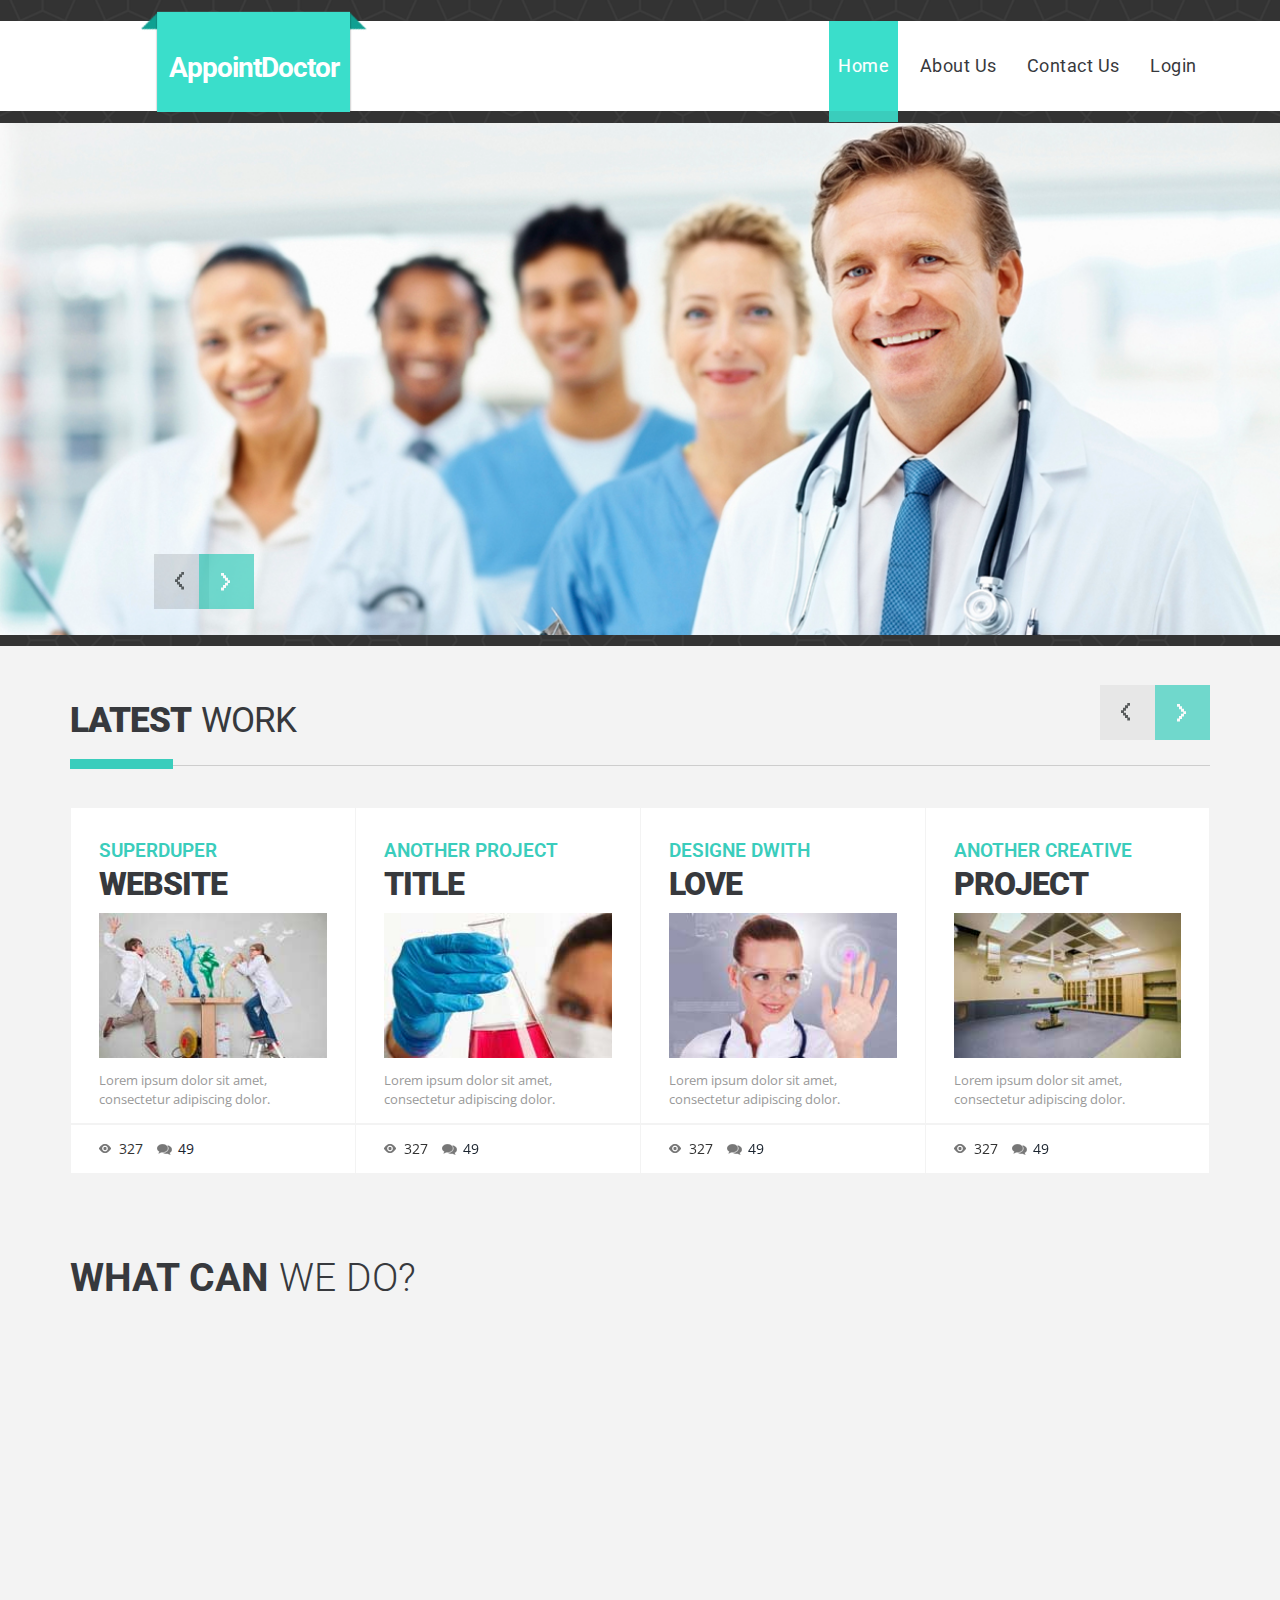
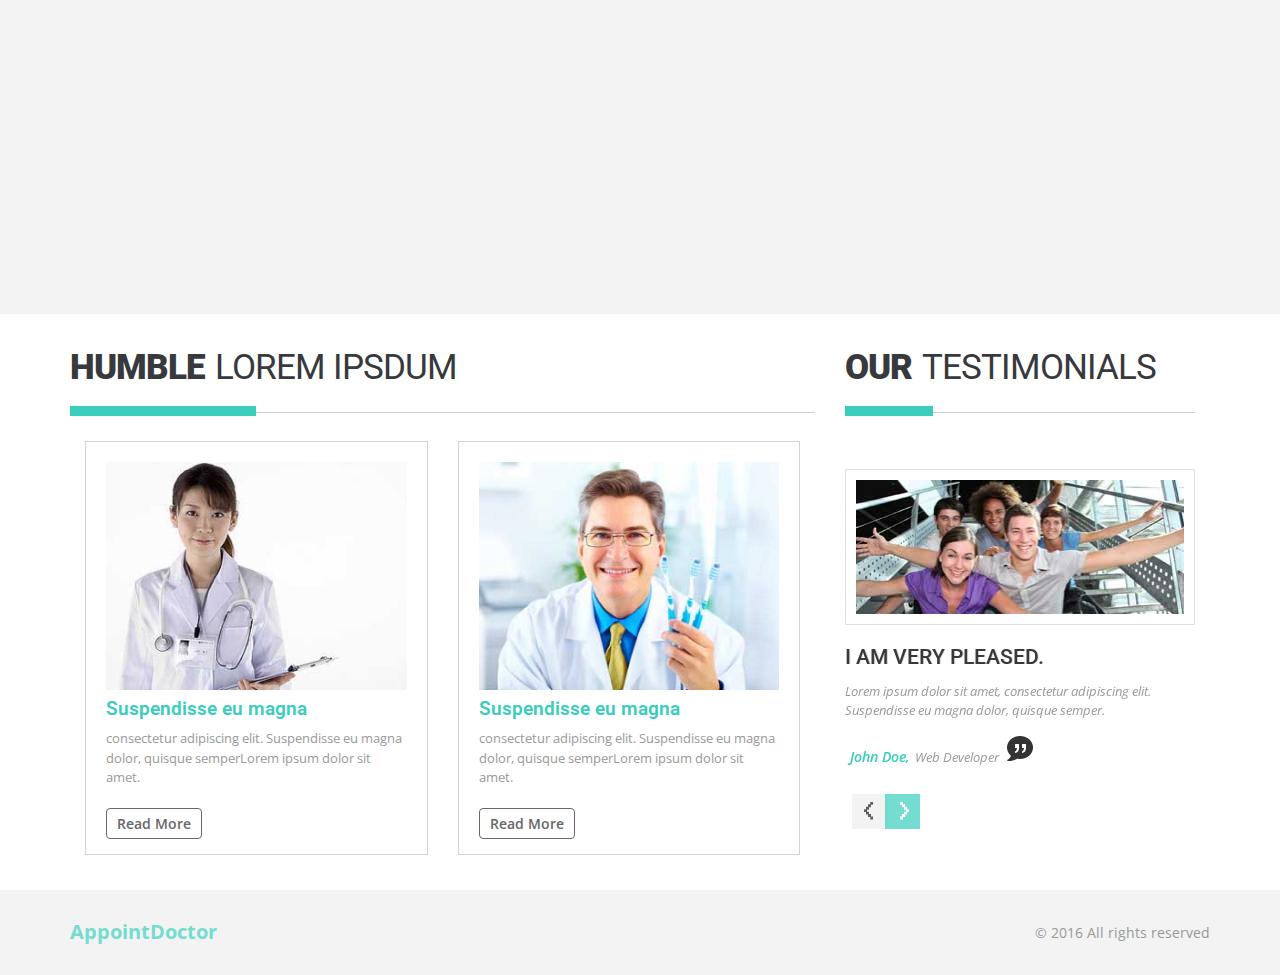
<file: index.html>
<!--
Author: Anal Shah
-->
<!DOCTYPE html>
<html>
<head>
<title>Home - AppointDoctor</title>
<link href="css/bootstrap.css" type="text/css" rel="stylesheet"
	media="all">
<link href="css/style.css" type="text/css" rel="stylesheet" media="all">
<!--web-font-->
<link
	href='http://fonts.googleapis.com/css?family=Open+Sans:300italic,400italic,600italic,700italic,800italic,400,300,600,700,800'
	rel='stylesheet' type='text/css'>
<link
	href='http://fonts.googleapis.com/css?family=Roboto:400,100,100italic,300,300italic,400italic,500,500italic,700,700italic,900,900italic'
	rel='stylesheet' type='text/css'>
<!--//web-font-->
<!-- Custom Theme files -->
<meta name="viewport" content="width=device-width, initial-scale=1">
<meta http-equiv="Content-Type" content="text/html; charset=utf-8" />
<meta name="keywords"
	content="Hospice Responsive web template, Bootstrap Web Templates, Flat Web Templates, Andriod Compatible web template, 
	Smartphone Compatible web template, free webdesigns for Nokia, Samsung, LG, SonyErricsson, Motorola web design" />
<script type="application/x-javascript">
	
	 addEventListener("load", function() { setTimeout(hideURLbar, 0); }, false); function hideURLbar(){ window.scrollTo(0,1); } 

</script>
<script
	src="http://ajax.googleapis.com/ajax/libs/jquery/2.1.1/jquery.min.js"></script>
<!-- //Custom Theme files -->
<!-- js -->
<script src="js/jquery.min.js"></script>
<script src="js/modernizr.custom.js"></script>
<!-- //js -->
<!-- start-smoth-scrolling-->
<script type="text/javascript" src="js/move-top.js"></script>
<script type="text/javascript" src="js/easing.js"></script>
<script type="text/javascript" src="js/modernizr.custom.53451.js"></script>
<script type="text/javascript">
	jQuery(document).ready(function($) {
		$(".scroll").click(function(event) {
			event.preventDefault();
			$('html,body').animate({
				scrollTop : $(this.hash).offset().top
			}, 1000);
		});
	});
</script>
<!--//end-smoth-scrolling-->
</head>
<body>
	<!--header-->
	<div class="header">
		<div class="container">
			<div class="top-middle">
				<a href="index.html">
					<h3>AppointDoctor</h3>
				</a>
			</div>
			<div class="top-nav">
				<span class="menu"><img src="images/menu-icon.png" alt="" /></span>
				<ul class="nav1">
					<li><a href="index.html" class="active">Home</a></li>
					<li><a href="about.html">About Us</a></li>
					<li><a href="contact.html">Contact Us</a></li>
					<li><a href="Login.php">Login</a></li>
				</ul>
				<!-- script-for-menu -->
				<script>
					$("span.menu").click(function() {
						$("ul.nav1").slideToggle(300, function() {
							// Animation complete.
						});
					});
				</script>
				<!-- /script-for-menu -->
			</div>
			<div class="clearfix"></div>
		</div>
	</div>
	<!--//header-->
	<!--banner-->
	<div class="banner">
		<!--//End-slider-script -->
		<script src="js/responsiveslides.min.js"></script>
		<script>
			// You can also use "$(window).load(function() {"
			$(function() {
				// Slideshow1
				$("#slider3").responsiveSlides({
					auto : true,
					pager : false,
					nav : true,
					speed : 500,
					namespace : "callbacks",
					before : function() {
						$('.events').append("<li>before event fired.</li>");
					},
					after : function() {
						$('.events').append("<li>after event fired.</li>");
					}
				});

			});
		</script>
		<div id="top" class="callbacks_container">
			<ul class="rslides" id="slider3">
				<li><img src="images/banner1.jpg" alt="" title=""/ ></li>
				<li><img src="images/banner2.jpg" alt="" title=""/ ></li>
			</ul>
		</div>
	</div>
	<div class="clearfix"></div>
	<!--//banner-->
	<!--work-->
	<div class="work">
		<div class="container">
			<div class="work-title">
				<h3>
					LATEST<span>WORK</span>
				</h3>
			</div>
			<!--//End-slider-script -->
			<script src="js/responsiveslides.min.js">
				
			</script>
			<script>
				// You can also use "$(window).load(function() {"
				$(function() {
					// Slideshow 4
					$("#slider4").responsiveSlides(
							{
								auto : true,
								pager : false,
								nav : true,
								speed : 500,
								namespace : "callbacks",
								before : function() {
									$('.events').append(
											"<li>before event fired.</li>");
								},
								after : function() {
									$('.events').append(
											"<li>after event fired.</li>");
								}
							});

				});
			</script>
			<div id="top" class="callbacks_container">
				<ul class="rslides" id="slider4">
					<li>
						<div class="work-grids">
							<div class="work-grids-info">
								<div class="work-grids-text">
									<h4>SUPERDUPER</h4>
									<h3>WEBSITE</h3>
									<div class="work-image">
										<div class="work-gallery">
											<img src="images/img2.jpg" alt="" title="img" />
											<div class="figcaption">
												<a href="singlepage.html" class="cptn-top"> </a> <a
													href="singlepage.html" class="cptn-midle"> </a> <a
													href="singlepage.html" class="cpnt-btm"> </a>
											</div>
										</div>
									</div>
									<p>Lorem ipsum dolor sit amet, consectetur adipiscing
										dolor.</p>
								</div>
								<div class="work-like">
									<ul>
										<li><span class="eye"> </span>327</li>
										<li><a href="#" class="chat">49</a></li>
										<div class="clearfix"></div>
									</ul>
								</div>
								<span class="work-captn"> </span>
							</div>
							<div class="work-grids-info">
								<div class="work-grids-text">
									<h4>ANOTHER PROJECT</h4>
									<h3>TITLE</h3>
									<div class="work-gallery">
										<img src="images/img3.jpg" alt="" title="image" />
										<div class="figcaption">
											<a href="singlepage.html" class="cptn-top"> </a> <a
												href="singlepage.html" class="cptn-midle"> </a> <a
												href="singlepage.html" class="cpnt-btm"> </a>
										</div>
									</div>
									<p>Lorem ipsum dolor sit amet, consectetur adipiscing
										dolor.</p>
								</div>
								<div class="work-like">
									<ul>
										<li><span class="eye"> </span>327</li>
										<li><a href="#" class="chat">49</a></li>
										<div class="clearfix"></div>
									</ul>
								</div>
								<span class="work-captn"> </span>
							</div>
							<div class="work-grids-info">
								<div class="work-grids-text">
									<h4>DESIGNE DWITH</h4>
									<h3>LOVE</h3>
									<div class="work-gallery">
										<img src="images/img4.jpg" alt="" title="image" />
										<div class="figcaption">
											<a href="singlepage.html" class="cptn-top"> </a> <a
												href="singlepage.html" class="cptn-midle"> </a> <a
												href="singlepage.html" class="cpnt-btm"> </a>
										</div>
									</div>
									<p>Lorem ipsum dolor sit amet, consectetur adipiscing
										dolor.</p>
								</div>
								<div class="work-like">
									<ul>
										<li><span class="eye"> </span>327</li>
										<li><a href="#" class="chat">49</a></li>
										<div class="clearfix"></div>
									</ul>
								</div>
								<span class="work-captn"> </span>
							</div>
							<div class="work-grids-info">
								<div class="work-grids-text">
									<h4>ANOTHER CREATIVE</h4>
									<h3>PROJECT</h3>
									<div class="work-gallery">
										<img src="images/img5.jpg" alt="" title="image" />
										<div class="figcaption">
											<a href="singlepage.html" class="cptn-top"> </a> <a
												href="singlepage.html" class="cptn-midle"> </a> <a
												href="singlepage.html" class="cpnt-btm"> </a>
										</div>
									</div>
									<p>Lorem ipsum dolor sit amet, consectetur adipiscing
										dolor.</p>
								</div>
								<div class="work-like">
									<ul>
										<li><span class="eye"> </span>327</li>
										<li><a href="#" class="chat">49</a></li>
										<div class="clearfix"></div>
									</ul>
								</div>
								<span class="work-captn"> </span>
							</div>
							<div class="clearfix"></div>
						</div>
					</li>
					<li>
						<div class="work-grids">
							<div class="work-grids-info">
								<div class="work-grids-text">
									<h4>VERY NICE</h4>
									<h3>INDEED</h3>
									<div class="work-gallery">
										<img src="images/img6.jpg" alt="" title="image" />
										<div class="figcaption">
											<a href="singlepage.html" class="cptn-top"> </a> <a
												href="singlepage.html" class="cptn-midle"> </a> <a
												href="singlepage.html" class="cpnt-btm"> </a>
										</div>
									</div>
									<p>Lorem ipsum dolor sit amet, consectetur adipiscing
										dolor.</p>
								</div>
								<div class="work-like">
									<ul>
										<li><span class="eye"> </span>327</li>
										<li><a href="#" class="chat">49</a></li>
										<div class="clearfix"></div>
									</ul>
								</div>
								<span class="work-captn"> </span>
							</div>
							<div class="work-grids-info">
								<div class="work-grids-text">
									<h4>YET ANOTHER</h4>
									<h3>PROJECT</h3>
									<div class="work-gallery">
										<img src="images/img7.jpg" alt="" title="image" />
										<div class="figcaption">
											<a href="singlepage.html" class="cptn-top"> </a> <a
												href="singlepage.html" class="cptn-midle"> </a> <a
												href="singlepage.html" class="cpnt-btm"> </a>
										</div>
									</div>
									<p>Lorem ipsum dolor sit amet, consectetur adipiscing
										dolor.</p>
								</div>
								<div class="work-like">
									<ul>
										<li><span class="eye"> </span>327</li>
										<li><a href="#" class="chat">49</a></li>
										<div class="clearfix"></div>
									</ul>
								</div>
								<span class="work-captn"> </span>
							</div>
							<div class="work-grids-info">
								<div class="work-grids-text">
									<h4>ALMSOT LAST</h4>
									<h3>THING</h3>
									<div class="work-gallery">
										<img src="images/img8.jpg" alt="" title="image" />
										<div class="figcaption">
											<a href="singlepage.html" class="cptn-top"> </a> <a
												href="singlepage.html" class="cptn-midle"> </a> <a
												href="singlepage.html" class="cpnt-btm"> </a>
										</div>
									</div>
									<p>Lorem ipsum dolor sit amet, consectetur adipiscing
										dolor.</p>
								</div>
								<div class="work-like">
									<ul>
										<li><span class="eye"> </span>327</li>
										<li><a href="#" class="chat">49</a></li>
										<div class="clearfix"></div>
									</ul>
								</div>
								<span class="work-captn"> </span>
							</div>
							<div class="work-grids-info">
								<div class="work-grids-text">
									<h4>YUP MISTER I’M</h4>
									<h3>FIRST</h3>
									<div class="work-gallery">
										<img src="images/img9.jpg" alt="" title="image" />
										<div class="figcaption">
											<a href="singlepage.html" class="cptn-top"> </a> <a
												href="singlepage.html" class="cptn-midle"> </a> <a
												href="singlepage.html" class="cpnt-btm"> </a>
										</div>
									</div>
									<p>Lorem ipsum dolor sit amet, consectetur adipiscing
										dolor.</p>
								</div>
								<div class="work-like">
									<ul>
										<li><span class="eye"> </span>327</li>
										<li><a href="#" class="chat">49</a></li>
										<div class="clearfix"></div>
									</ul>
								</div>
								<span class="work-captn"> </span>
							</div>
							<div class="clearfix"></div>
						</div>
					</li>
				</ul>
			</div>
		</div>
	</div>
	<!--//work-->
	<!--counting-->
	<div class="video">
		<div class="container">
			<h3>
				WHAT CAN<span>WE DO?</span>
			</h3>
			<iframe width="560" height="315"
				src="https://www.youtube.com/embed/f9CVzpMqIIs" frameborder="0"
				allowfullscreen> </iframe>
		</div>
	</div>
	<!--//counting-->
	<!--content-->
	<div class="content">
		<div class="container">
			<div class="content-grids">
				<div class="col-md-8 humble">
					<div class="work-title humble-title">
						<h3>
							HUMBLE<span>LOREM IPSDUM</span>
						</h3>
					</div>
					<div class="col-md-6 humble-grids">
						<div class="content-left">
							<a href="images/img1.jpg"
								class="b-link-stripe b-animate-go   swipebox" title=""> <img
								class="img-responsive" src="images/img1.jpg" alt="" />
								<div class="b-wrapper">
									<h2 class="b-animate1 b-from-left    b-delay03 ">
										<img class="img-responsive" src="images/icon10.png"
											class="zoom" alt="" />
									</h2>
								</div>
							</a>
							<h4>Suspendisse eu magna</h4>
							<p>consectetur adipiscing elit. Suspendisse eu magna dolor,
								quisque semperLorem ipsum dolor sit amet.</p>
							<a class="rd-more" href="singlepage.html">Read More</a>
						</div>
					</div>
					<div class="col-md-6 humble-grids">
						<div class="content-left">
							<a href="images/img37.jpg"
								class="b-link-stripe b-animate-go   swipebox" title=""> <img
								class="img-responsive" src="images/img37.jpg" alt="" />
								<div class="b-wrapper">
									<h2 class="b-animate1 b-from-left    b-delay03 ">
										<img class="img-responsive" src="images/icon10.png"
											class="zoom" alt="" />
									</h2>
								</div>
							</a>
							<h4>Suspendisse eu magna</h4>
							<p>consectetur adipiscing elit. Suspendisse eu magna dolor,
								quisque semperLorem ipsum dolor sit amet.</p>
							<a class="rd-more" href="singlepage.html">Read More</a>
						</div>
					</div>
					<link rel="stylesheet" href="css/swipebox.css">
					<script src="js/jquery.swipebox.min.js"></script>
					<script type="text/javascript">
						jQuery(function($) {
							$(".swipebox").swipebox();
						});
					</script>
					<div class="clearfix"></div>
				</div>
				<div class="col-md-4 testi">
					<div class="work-title testi-title">
						<h3>
							OUR<span>TESTIMONIALS</span>
						</h3>
					</div>
					<!--//End-slider-script -->
					<script src="js/responsiveslides.min.js"></script>
					<script>
						// You can also use "$(window).load(function() {"
						$(function() {
							// Slideshow 5
							$("#slider5")
									.responsiveSlides(
											{
												auto : true,
												pager : false,
												nav : true,
												speed : 500,
												namespace : "callbacks",
												before : function() {
													$('.events')
															.append(
																	"<li>before event fired.</li>");
												},
												after : function() {
													$('.events')
															.append(
																	"<li>after event fired.</li>");
												}
											});

						});
					</script>
					<div id="top" class="callbacks_container">
						<ul class="rslides" id="slider5">
							<li>
								<div class="testi-slider">
									<div class="testi-image">
										<img src="images/img10.jpg" alt="" title="image" />
									</div>
									<h4>I AM VERY PLEASED.</h4>
									<p>Lorem ipsum dolor sit amet, consectetur adipiscing elit.
										Suspendisse eu magna dolor, quisque semper.</p>
									<div class="testi-subscript">
										<p>
											<a href="singlepage.html">John Doe,</a>Web Developer
										</p>
										<span class="sbscrpt"> </span>
									</div>
								</div>
							</li>
							<li>
								<div class="testi-slider">
									<div class="testi-image">
										<img src="images/img11.jpg" alt="" title="image" />
									</div>
									<h4>I AM LOREM IPSUM.</h4>
									<p>Lorem ipsum dolor sit amet, consectetur adipiscing elit.
										Suspendisse eu magna dolor, quisque semper.</p>
									<div class="testi-subscript">
										<p>
											<a href="singlepage.html">elit semper,</a>User Developer
										</p>
										<span class="sbscrpt"> </span>
									</div>
								</div>
							</li>
							<li>
								<div class="testi-slider">
									<div class="testi-image">
										<img src="images/img12.jpg" alt="" title="image" />
									</div>
									<h4>CONSECTETUR PIMAGNA.</h4>
									<p>Lorem ipsum dolor sit amet, consectetur adipiscing elit.
										Suspendisse eu magna dolor, quisque semper.</p>
									<div class="testi-subscript">
										<p>
											<a href="singlepage.html">Amet Doe,</a>Web Designer
										</p>
										<span class="sbscrpt"> </span>
									</div>
								</div>
							</li>
						</ul>
					</div>
				</div>
				<div class="clearfix"></div>
			</div>
		</div>
	</div>
	<!--//content-->
	<div class="footer">
		<div class="container">
			<div class="footer-left">
				<a href="index.html">AppointDoctor</a>
			</div>
			<div class="footer-right">
				<p>&copy; 2016 All rights reserved</p>
			</div>
			<div class="clearfix"></div>
		</div>
	</div>
	<!--smooth-scrolling-of-move-up-->
	<script type="text/javascript">
		$(document).ready(function() {
			/*
			var defaults = {
				containerID: 'toTop', // fading element id
				containerHoverID: 'toTopHover', // fading element hover id
				scrollSpeed: 1200,
				easingType: 'linear' 
			};
			 */

			$().UItoTop({
				easingType : 'easeOutQuart'
			});

		});
	</script>
	<a href="#" id="toTop" style="display: block;"> <span
		id="toTopHover" style="opacity: 1;"> </span></a>
	<!--//smooth-scrolling-of-move-up-->
</body>
</html>
</file>
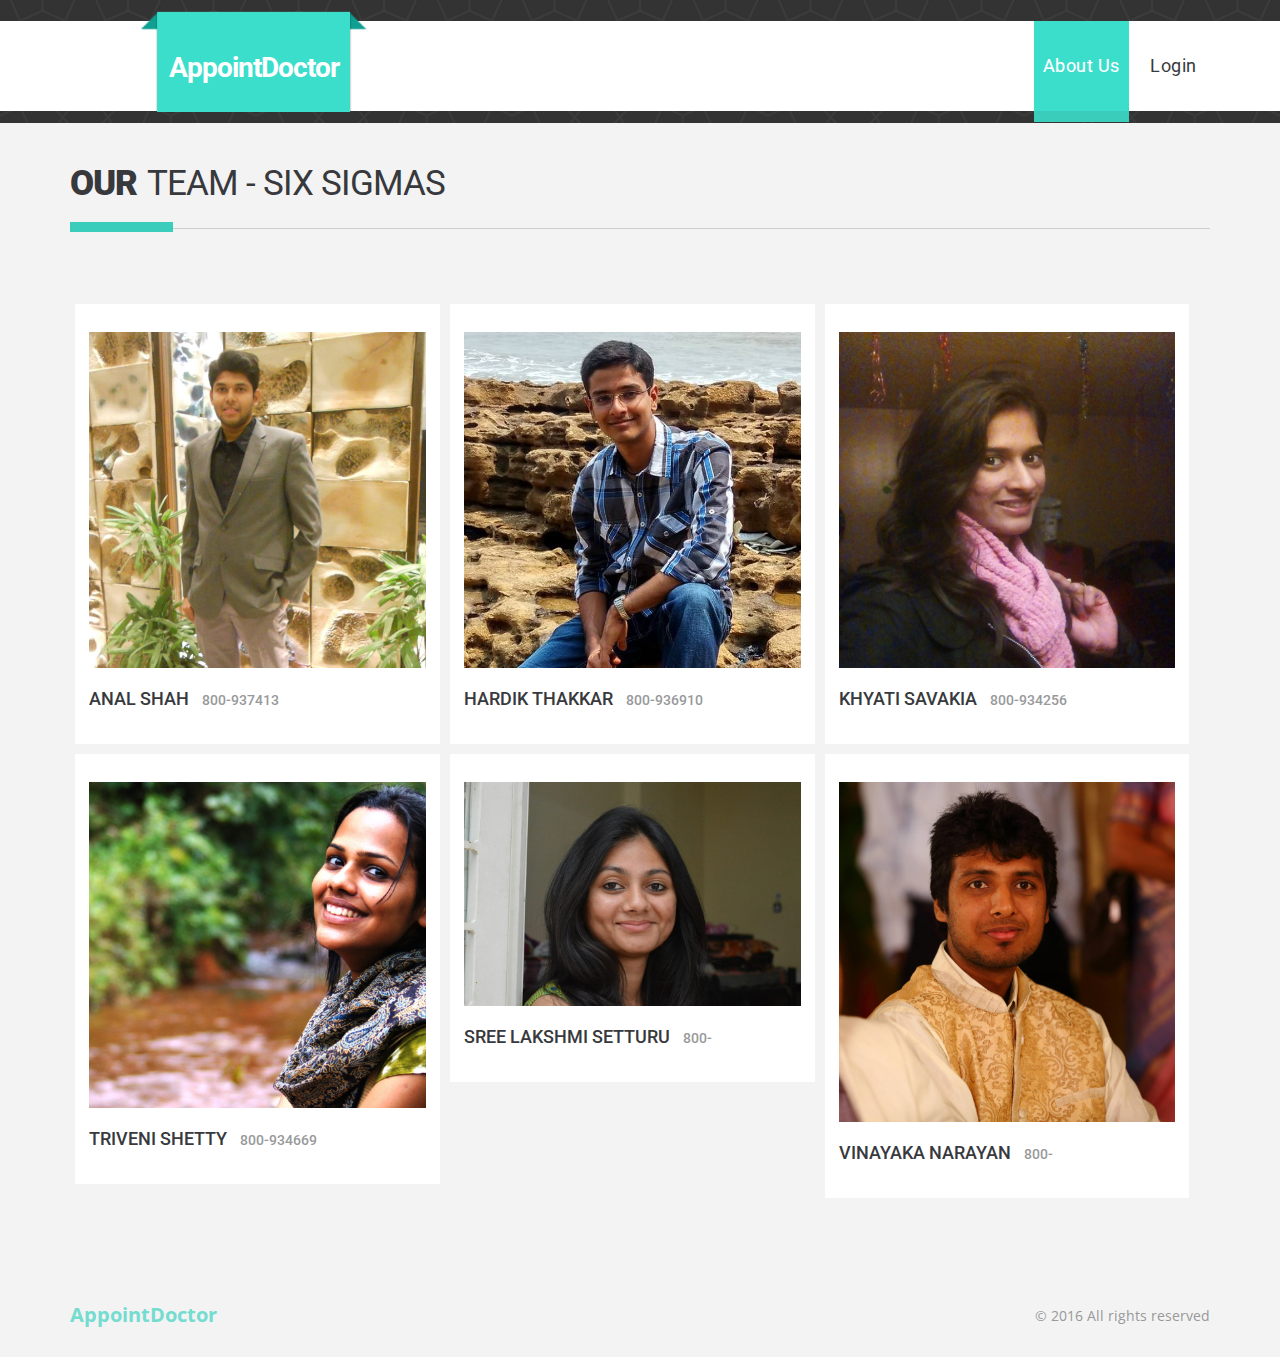
<file: about.html>
<!--
Author: Anal Shah
-->
<!DOCTYPE html>
<html>
<head>
<title>About Us - AppointDoctor</title>
<link href="css/bootstrap.css" type="text/css" rel="stylesheet" media="all">
<link href="css/style.css" type="text/css" rel="stylesheet" media="all">
<!--web-font-->
<link href='http://fonts.googleapis.com/css?family=Open+Sans:300italic,400italic,600italic,700italic,800italic,400,300,600,700,800' rel='stylesheet' type='text/css'>
<link href='http://fonts.googleapis.com/css?family=Roboto:400,100,100italic,300,300italic,400italic,500,500italic,700,700italic,900,900italic' rel='stylesheet' type='text/css'>
<!--//web-font-->
<!-- Custom Theme files -->
<meta name="viewport" content="width=device-width, initial-scale=1">
<meta http-equiv="Content-Type" content="text/html; charset=utf-8" />
<script type="application/x-javascript"> addEventListener("load", function() { setTimeout(hideURLbar, 0); }, false); function hideURLbar(){ window.scrollTo(0,1); } </script>
<script src="http://ajax.googleapis.com/ajax/libs/jquery/2.1.1/jquery.min.js"></script>
<!-- //Custom Theme files -->
<!-- js -->
<script src="js/jquery.min.js"></script>
<script src="js/modernizr.custom.js"></script>
<!-- //js -->	
<!-- start-smoth-scrolling-->
<script type="text/javascript" src="js/move-top.js"></script>
<script type="text/javascript" src="js/easing.js"></script>	
<script type="text/javascript" src="js/modernizr.custom.53451.js"></script>
<script type="text/javascript">
		jQuery(document).ready(function($) {
			$(".scroll").click(function(event){		
				event.preventDefault();
				$('html,body').animate({scrollTop:$(this.hash).offset().top},1000);
			});
		});
</script>
<!--//end-smoth-scrolling-->
</head>
<body>
	<!--header-->
	<div class="header">
		<div class="container">
			<div class="top-middle">
				<a href="Login.php">
					<h3>AppointDoctor</h3>
				</a>	
			</div>
			<div class="top-nav">
				<span class="menu"><img src="images/menu-icon.png" alt=""/></span>		
				<ul class="nav1">
					<li><a href="about.html" class="active">About Us</a></li>
					<li><a href="Login.php">Login</a></li>
				</ul>
				<!-- script-for-menu -->
				 <script>
				   $( "span.menu" ).click(function() {
					 $( "ul.nav1" ).slideToggle( 300, function() {
					 // Animation complete.
					  });
					 });
				</script>
				<!-- /script-for-menu -->
			</div>	
			<div class="clearfix"> </div>
		</div>	
	</div>
	<!--//header-->
	<!--about-->
	<div class="about">
		<div class="container">
			<div class="work-title">
				<h3>OUR<span>TEAM - SIX SIGMAS</span></h3>
			</div>
			<div class="about-team">
				<div class="col-md-3 about-team-grids">
					<img src="images/anal.jpg" alt=""/>
					<div class="team-text">
						<h4><a href="#">ANAL SHAH</a> 800-937413</h4>
					</div>
				</div>
				<div class=" col-md-3 about-team-grids">
					<img src="images/hardik.jpg" alt=""/>
					<div class="team-text">
						<h4><a href="#">HARDIK THAKKAR</a> 800-936910</h4>
					</div>
				</div>
				<div class="col-md-3 about-team-grids">
					<img src="images/khyati.jpg" alt=""/>
					<div class="team-text">
						<h4><a href="#">KHYATI SAVAKIA</a> 800-934256</h4>
					</div>
				</div>
				<div class="col-md-3 about-team-grids">
					<img src="images/triveni.jpg" alt=""/>
					<div class="team-text">
						<h4><a href="#">TRIVENI SHETTY</a> 800-934669</h4>
					</div>
				</div>
				<div class="col-md-3 about-team-grids">
					<img src="images/sree.jpg" alt=""/>
					<div class="team-text">
						<h4><a href="#">SREE LAKSHMI SETTURU</a> 800-</h4>
					</div>
				</div>
				<div class="col-md-3 about-team-grids">
					<img src="images/vinayaka.jpg" alt=""/>
					<div class="team-text">
						<h4><a href="#">VINAYAKA NARAYAN</a> 800-</h4>
					</div>
				</div>
				<div class="clearfix"> </div>
			</div>
		</div>
	</div>
	<!--//about-->	
	<!--footer-->
	<div class="footer">
		<div class="container">
			<div class="footer-left">
				<a href="Login.php">AppointDoctor</a>
			</div>
			<div class="footer-right">
				<p>© 2016 All rights reserved</p>
			</div>
			<div class="clearfix"> </div>
		</div>
	</div>
	<!--//footer-->
	<!--smooth-scrolling-of-move-up-->
		<script type="text/javascript">
			$(document).ready(function() {
				/*
				var defaults = {
					containerID: 'toTop', // fading element id
					containerHoverID: 'toTopHover', // fading element hover id
					scrollSpeed: 1200,
					easingType: 'linear' 
				};
				*/
				
				$().UItoTop({ easingType: 'easeOutQuart' });
				
			});
		</script>
		<a href="#" id="toTop" style="display: block;"> <span id="toTopHover" style="opacity: 1;"> </span></a>
	<!--//smooth-scrolling-of-move-up-->
</body>
</html>
</file>
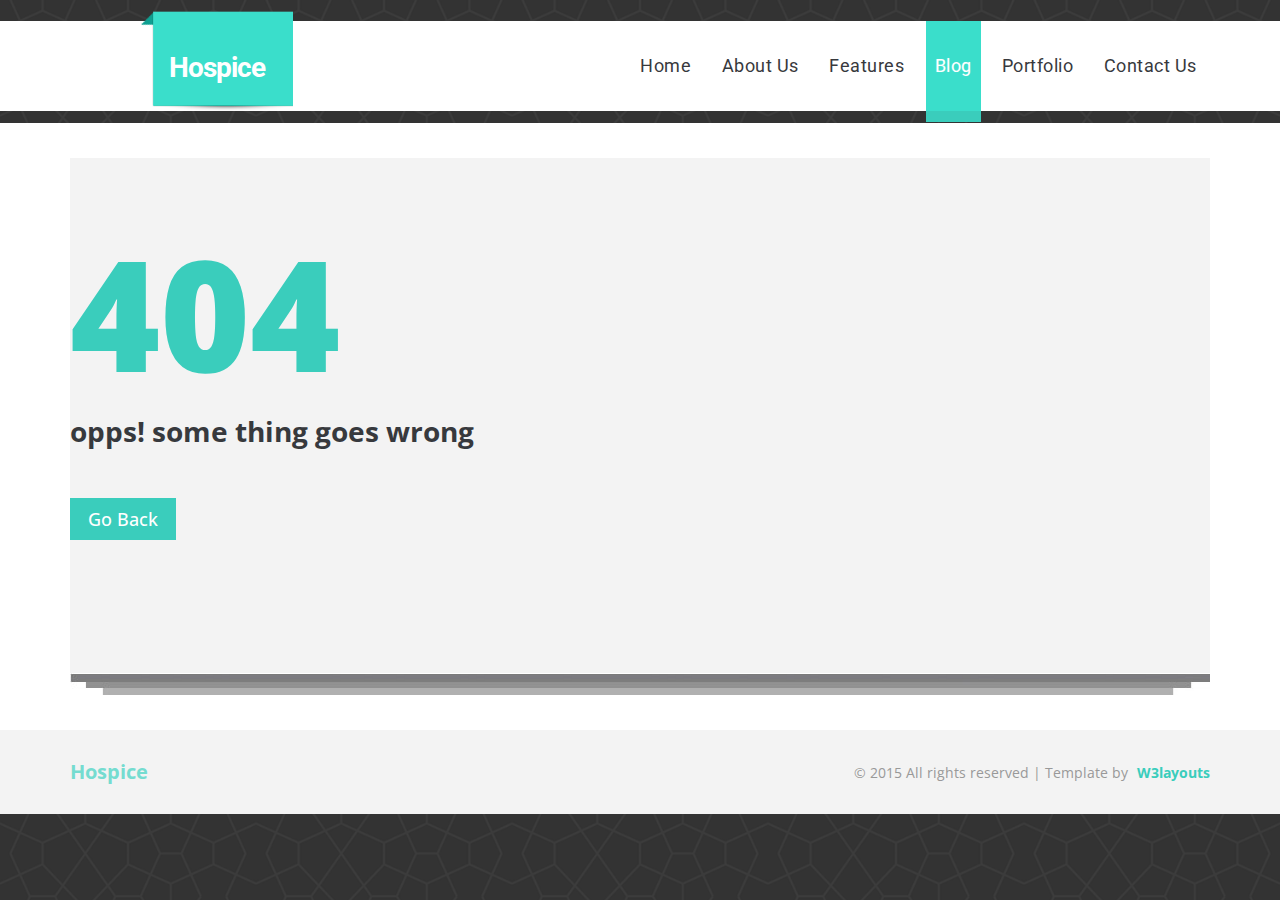
<file: blog.html>
<!--
Author: W3layouts
Author URL: http://w3layouts.com
License: Creative Commons Attribution 3.0 Unported
License URL: http://creativecommons.org/licenses/by/3.0/
-->
<!DOCTYPE html>
<html>
<head>
<title>Hospice a Medical Category Flat bootstrap Responsive
	website Template | Blog :: w3layouts</title>
<link href="css/bootstrap.css" type="text/css" rel="stylesheet"
	media="all">
<link href="css/style.css" type="text/css" rel="stylesheet" media="all">
<!--web-font-->
<link
	href='http://fonts.googleapis.com/css?family=Open+Sans:300italic,400italic,600italic,700italic,800italic,400,300,600,700,800'
	rel='stylesheet' type='text/css'>
<link
	href='http://fonts.googleapis.com/css?family=Roboto:400,100,100italic,300,300italic,400italic,500,500italic,700,700italic,900,900italic'
	rel='stylesheet' type='text/css'>
<!--//web-font-->
<!-- Custom Theme files -->
<meta name="viewport" content="width=device-width, initial-scale=1">
<meta http-equiv="Content-Type" content="text/html; charset=utf-8" />
<meta name="keywords"
	content="Hospice Responsive web template, Bootstrap Web Templates, Flat Web Templates, Andriod Compatible web template, 
	Smartphone Compatible web template, free webdesigns for Nokia, Samsung, LG, SonyErricsson, Motorola web design" />
<script type="application/x-javascript">
	 addEventListener("load", function() { setTimeout(hideURLbar, 0); }, false); function hideURLbar(){ window.scrollTo(0,1); } 
</script>
<script
	src="http://ajax.googleapis.com/ajax/libs/jquery/2.1.1/jquery.min.js"></script>
<!-- //Custom Theme files -->
<!-- js -->
<script src="js/jquery.min.js"></script>
<script src="js/modernizr.custom.js"></script>
<!-- //js -->
<!-- start-smoth-scrolling-->
<script type="text/javascript" src="js/move-top.js"></script>
<script type="text/javascript" src="js/easing.js"></script>
<script type="text/javascript" src="js/modernizr.custom.53451.js"></script>
<script type="text/javascript">
	jQuery(document).ready(function($) {
		$(".scroll").click(function(event) {
			event.preventDefault();
			$('html,body').animate({
				scrollTop : $(this.hash).offset().top
			}, 1000);
		});
	});
</script>
<!--//end-smoth-scrolling-->
</head>
<body>
	<!--header-->
	<div class="header">
		<div class="container">
			<div class="top-middle">
				<a href="index.html">
					<h3>Hospice</h3>
				</a>
			</div>
			<div class="top-nav">
				<span class="menu"><img src="images/menu-icon.png" alt="" /></span>
				<ul class="nav1">
					<li><a href="index.html">Home</a></li>
					<li><a href="about.html">About Us</a></li>
					<li><a href="features.html">Features</a></li>
					<li><a href="blog.html" class="active">Blog</a></li>
					<li><a href="portfolio.html">Portfolio</a></li>
					<li><a href="contact.html">Contact Us</a></li>
				</ul>
				<!-- script-for-menu -->
				<script>
					$("span.menu").click(function() {
						$("ul.nav1").slideToggle(300, function() {
							// Animation complete.
						});
					});
				</script>
				<!-- /script-for-menu -->
			</div>
			<div class="clearfix"></div>
		</div>
	</div>
	<!--//header-->
	<!--blog-->
	<div class="blog">
		<div class="container">
			<div class="blog-text">
				<h1>404</h1>
				<p>opps! some thing goes wrong</p>
				<a href="index.html">Go Back</a> <span> </span>
			</div>
		</div>
	</div>
	<!--//blog-->
	<!--footer-->
	<div class="footer">
		<div class="container">
			<div class="footer-left">
				<a href="index.html">Hospice</a>
			</div>
			<div class="footer-right">
				<p>
					© 2015 All rights reserved | Template by <a
						href="http://w3layouts.com/"> W3layouts</a>
				</p>
			</div>
			<div class="clearfix"></div>
		</div>
	</div>
	<!--//footer-->
	<!--smooth-scrolling-of-move-up-->
	<script type="text/javascript">
		$(document).ready(function() {
			/*
			var defaults = {
				containerID: 'toTop', // fading element id
				containerHoverID: 'toTopHover', // fading element hover id
				scrollSpeed: 1200,
				easingType: 'linear' 
			};
			 */

			$().UItoTop({
				easingType : 'easeOutQuart'
			});

		});
	</script>
	<a href="#" id="toTop" style="display: block;"> <span
		id="toTopHover" style="opacity: 1;"> </span></a>
	<!--//smooth-scrolling-of-move-up-->
</body>
</html>
</file>
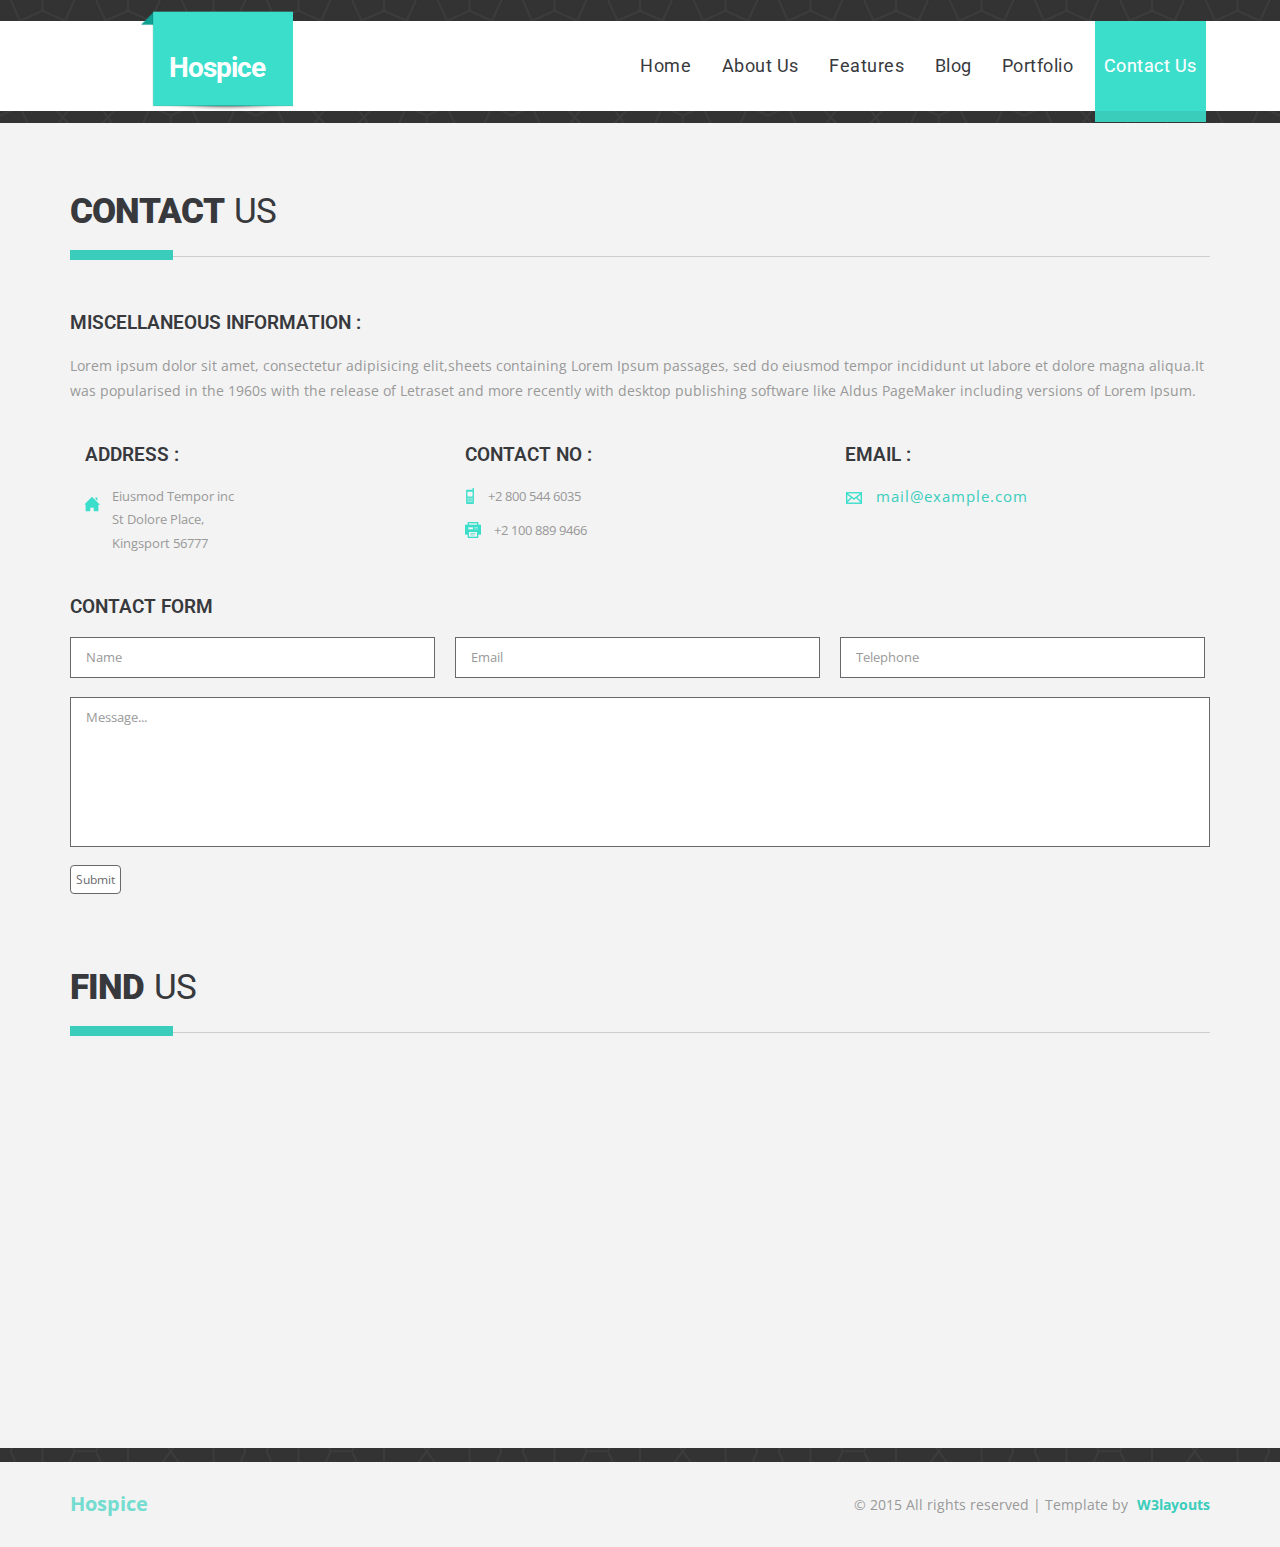
<file: contact.html>
<!--
Author: W3layouts
Author URL: http://w3layouts.com
License: Creative Commons Attribution 3.0 Unported
License URL: http://creativecommons.org/licenses/by/3.0/
-->
<!DOCTYPE html>
<html>
<head>
<title>Hospice a Medical Category Flat bootstrap Responsive website Template | Contact :: w3layouts</title>
<link href="css/bootstrap.css" type="text/css" rel="stylesheet" media="all">
<link href="css/style.css" type="text/css" rel="stylesheet" media="all">
<!--web-font-->
<link href='http://fonts.googleapis.com/css?family=Open+Sans:300italic,400italic,600italic,700italic,800italic,400,300,600,700,800' rel='stylesheet' type='text/css'>
<link href='http://fonts.googleapis.com/css?family=Roboto:400,100,100italic,300,300italic,400italic,500,500italic,700,700italic,900,900italic' rel='stylesheet' type='text/css'>
<!--//web-font-->
<!-- Custom Theme files -->
<meta name="viewport" content="width=device-width, initial-scale=1">
<meta http-equiv="Content-Type" content="text/html; charset=utf-8" />
<meta name="keywords" content="Hospice Responsive web template, Bootstrap Web Templates, Flat Web Templates, Andriod Compatible web template, 
	Smartphone Compatible web template, free webdesigns for Nokia, Samsung, LG, SonyErricsson, Motorola web design" />
<script type="application/x-javascript"> addEventListener("load", function() { setTimeout(hideURLbar, 0); }, false); function hideURLbar(){ window.scrollTo(0,1); } </script>
<script src="http://ajax.googleapis.com/ajax/libs/jquery/2.1.1/jquery.min.js"></script>
<!-- //Custom Theme files -->
<!-- js -->
<script src="js/jquery.min.js"></script>
<script src="js/modernizr.custom.js"></script>
<!-- //js -->	
<!-- start-smoth-scrolling-->
<script type="text/javascript" src="js/move-top.js"></script>
<script type="text/javascript" src="js/easing.js"></script>	
<script type="text/javascript" src="js/modernizr.custom.53451.js"></script>
<script type="text/javascript">
		jQuery(document).ready(function($) {
			$(".scroll").click(function(event){		
				event.preventDefault();
				$('html,body').animate({scrollTop:$(this.hash).offset().top},1000);
			});
		});
</script>
<!--//end-smoth-scrolling-->
</head>
<body>
	<!--header-->
	<div class="header">
		<div class="container">
			<div class="top-middle">
				<a href="index.html">
					<h3>Hospice</h3>
				</a>	
			</div>
			<div class="top-nav">
				<span class="menu"><img src="images/menu-icon.png" alt=""/></span>		
				<ul class="nav1">
					<li><a href="index.html">Home</a></li>
					<li><a href="about.html">About Us</a></li>
					<li><a href="features.html">Features</a></li>
					<li><a href="blog.html">Blog</a></li>
					<li><a href="portfolio.html">Portfolio</a></li>
					<li><a href="contact.html" class="active" >Contact Us</a></li>
				</ul>
				<!-- script-for-menu -->
				 <script>
				   $( "span.menu" ).click(function() {
					 $( "ul.nav1" ).slideToggle( 300, function() {
					 // Animation complete.
					  });
					 });
				</script>
				<!-- /script-for-menu -->
			</div>	
			<div class="clearfix"> </div>
		</div>	
	</div>
	<!--//header-->
	<!--contact-->
	<div class="contact">
		<div class="container">
			<div class="work-title">
				<h3>CONTACT<span>US</span></h3>
			</div>
			<div class="contact-infom">
				<h4>MISCELLANEOUS INFORMATION :</h4>
				<p>Lorem ipsum dolor sit amet, consectetur adipisicing elit,sheets containing Lorem Ipsum passages, 
					sed do eiusmod tempor incididunt ut labore et dolore magna aliqua.It was popularised in the 1960s with the release of Letraset
					  and more recently with desktop publishing software like Aldus PageMaker including versions of Lorem Ipsum.</p>
			</div>
			<div class="address">
				<div class="col-md-4 address-grids">
					<h4>ADDRESS :</h4>
					<ul>
						<li class="home"> </li>
						<li><p>Eiusmod Tempor inc<br>
								St Dolore Place,<br>
								Kingsport 56777</p>
						</li>
					</ul>
				</div>
				<div class="col-md-4 address-grids">
					<h4>CONTACT NO :</h4>
					<p><span class="phn"></span>+2 800 544 6035</p>
					<p><span class="fax"></span>+2 100 889 9466</p>
				</div>
				<div class="col-md-4 address-grids">
					<h4>EMAIL :</h4>
					<p><span class="mail"></span><a href="mailto:example@mail.com">mail@example.com</a></p>
				</div>
				<div class="clearfix"> </div>
			</div>		
			<div class="contact-form">
				<h4>CONTACT FORM</h4>
				<form>
					<input type="text" value="Name" onfocus="this.value = '';" onblur="if (this.value == '') {this.value = 'Name';}" required="">
					<input type="email" value="Email" onfocus="this.value = '';" onblur="if (this.value == '') {this.value = 'Email';}" required="">
					<input type="text" value="Telephone" onfocus="this.value = '';" onblur="if (this.value == '') {this.value = 'Telephone';}" required="">
					<textarea type="text"  onfocus="this.value = '';" onblur="if (this.value == '') {this.value = 'Message...';}" required="">Message...</textarea>
					<button class="btn1">Submit</button>
				</form>
			</div>	
		</div>
		<div class="container">
			<div class="work-title">
				<h3>FIND<span>US</span></h3>
			</div>
		</div>
		<div class="map">	
			<iframe src="https://www.google.com/maps/embed?pb=!1m18!1m12!1m3!1d205251.8961757029!2d-82.55659211602483!3d36.50439253757311!2m3!1f0!2f0!3f0!3m2!1i1024!2i768!4f13.1!3m3!1m2!1s0x885a856b70074b97%3A0x6f9cc0d30bcc841f!2sKingsport%2C+TN%2C+USA!5e0!3m2!1sen!2sin!4v1433743549812" frameborder="0" style="border:0"></iframe>
		</div>
	</div>
	<!--//contact-->
	<!--footer-->
	<div class="footer">
		<div class="container">
			<div class="footer-left">
				<a href="index.html">Hospice</a>
			</div>
			<div class="footer-right">
				<p>© 2015 All rights reserved | Template by <a href="http://w3layouts.com/"> W3layouts</a></p>
			</div>
			<div class="clearfix"> </div>
		</div>
	</div>
	<!--//footer-->
	<!--smooth-scrolling-of-move-up-->
		<script type="text/javascript">
			$(document).ready(function() {
				/*
				var defaults = {
					containerID: 'toTop', // fading element id
					containerHoverID: 'toTopHover', // fading element hover id
					scrollSpeed: 1200,
					easingType: 'linear' 
				};
				*/
				
				$().UItoTop({ easingType: 'easeOutQuart' });
				
			});
		</script>
		<a href="#" id="toTop" style="display: block;"> <span id="toTopHover" style="opacity: 1;"> </span></a>
	<!--//smooth-scrolling-of-move-up-->
</body>
</html>
</file>
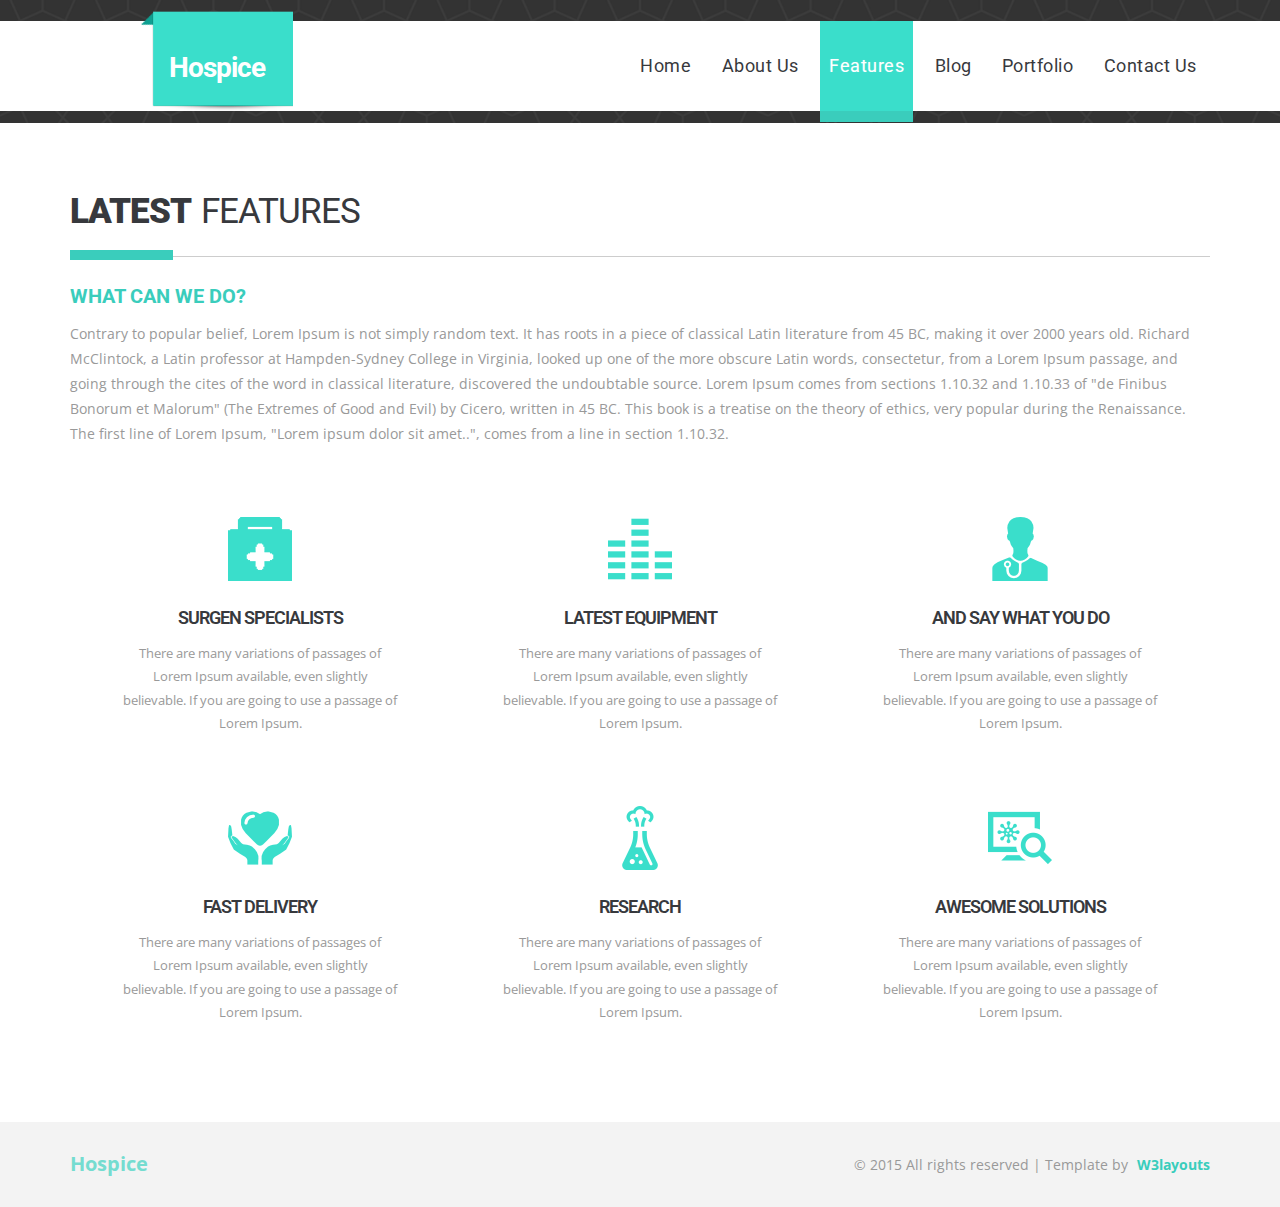
<file: features.html>
<!--
Author: W3layouts
Author URL: http://w3layouts.com
License: Creative Commons Attribution 3.0 Unported
License URL: http://creativecommons.org/licenses/by/3.0/
-->
<!DOCTYPE html>
<html>
<head>
<title>Hospice a Medical Category Flat bootstrap Responsive website Template | Features :: w3layouts</title>
<link href="css/bootstrap.css" type="text/css" rel="stylesheet" media="all">
<link href="css/style.css" type="text/css" rel="stylesheet" media="all">
<!--web-font-->
<link href='http://fonts.googleapis.com/css?family=Open+Sans:300italic,400italic,600italic,700italic,800italic,400,300,600,700,800' rel='stylesheet' type='text/css'>
<link href='http://fonts.googleapis.com/css?family=Roboto:400,100,100italic,300,300italic,400italic,500,500italic,700,700italic,900,900italic' rel='stylesheet' type='text/css'>
<!--//web-font-->
<!-- Custom Theme files -->
<meta name="viewport" content="width=device-width, initial-scale=1">
<meta http-equiv="Content-Type" content="text/html; charset=utf-8" />
<meta name="keywords" content="Hospice Responsive web template, Bootstrap Web Templates, Flat Web Templates, Andriod Compatible web template, 
	Smartphone Compatible web template, free webdesigns for Nokia, Samsung, LG, SonyErricsson, Motorola web design" />
<script type="application/x-javascript"> addEventListener("load", function() { setTimeout(hideURLbar, 0); }, false); function hideURLbar(){ window.scrollTo(0,1); } </script>
<script src="http://ajax.googleapis.com/ajax/libs/jquery/2.1.1/jquery.min.js"></script>
<!-- //Custom Theme files -->
<!-- js -->
<script src="js/jquery.min.js"></script>
<script src="js/modernizr.custom.js"></script>
<!-- //js -->	
<!-- start-smoth-scrolling-->
<script type="text/javascript" src="js/move-top.js"></script>
<script type="text/javascript" src="js/easing.js"></script>	
<script type="text/javascript" src="js/modernizr.custom.53451.js"></script>
<script type="text/javascript">
		jQuery(document).ready(function($) {
			$(".scroll").click(function(event){		
				event.preventDefault();
				$('html,body').animate({scrollTop:$(this.hash).offset().top},1000);
			});
		});
</script>
<!--//end-smoth-scrolling-->
</head>
<body>
	<!--header-->
	<div class="header">
		<div class="container">
			<div class="top-middle">
				<a href="index.html">
					<h3>Hospice</h3>
				</a>	
			</div>
			<div class="top-nav">
				<span class="menu"><img src="images/menu-icon.png" alt=""/></span>		
				<ul class="nav1">
					<li><a href="index.html">Home</a></li>
					<li><a href="about.html">About Us</a></li>
					<li><a href="features.html" class="active">Features</a></li>
					<li><a href="blog.html">Blog</a></li>
					<li><a href="portfolio.html">Portfolio</a></li>
					<li><a href="contact.html" >Contact Us</a></li>
				</ul>
				<!-- script-for-menu -->
				 <script>
				   $( "span.menu" ).click(function() {
					 $( "ul.nav1" ).slideToggle( 300, function() {
					 // Animation complete.
					  });
					 });
				</script>
				<!-- /script-for-menu -->
			</div>	
			<div class="clearfix"> </div>
		</div>	
	</div>
	<!--//header-->
	<div class="features">
		<div class="container">
			<div class="work-title">
				<h3>LATEST<span>FEATURES</span></h3>
			</div>
			<div class="features-info">
				<div class="features-text">
					<h4>WHAT CAN WE DO?</h4>
					<p>Contrary to popular belief, Lorem Ipsum is not simply random text. It has roots in a piece of classical Latin literature from 45 BC, making it over 2000 years old. Richard McClintock, a Latin professor at Hampden-Sydney College in Virginia, looked up one of the more obscure Latin words, consectetur, from a Lorem Ipsum passage, and going through the cites of the word in classical literature, discovered the undoubtable source.
						Lorem Ipsum comes from sections 1.10.32 and 1.10.33 of "de Finibus Bonorum et Malorum" (The Extremes of Good and Evil) by Cicero, written in 45 BC. This book is a treatise on the theory of ethics, very popular during the Renaissance. The first line of Lorem Ipsum, "Lorem ipsum dolor sit amet..", comes from a line in section 1.10.32.</p>
				</div>
				<div class="features-icons">
					<div class="col-md-4 ftrs-icon-grids">
						<a href="#" class="ft-icons"> <img src="images/icon4.png" alt="" title=""/> </a>
						<h5>SURGEN SPECIALISTS</h5>
						<p>There are many variations of passages of Lorem Ipsum available, even slightly believable. If you are going to use a passage of Lorem Ipsum.</p>
					</div>
					<div class="col-md-4 ftrs-icon-grids">
						<a href="#" class="ft-icons"> <img src="images/icon5.png" alt="" title=""/> </a>
						<h5>LATEST EQUIPMENT</h5>
						<p>There are many variations of passages of Lorem Ipsum available, even slightly believable. If you are going to use a passage of Lorem Ipsum.</p>
					</div>
					<div class="col-md-4 ftrs-icon-grids">
						<a href="#" class="ft-icons"> <img src="images/icon6.png" alt="" title=""/> </a>
						<h5>AND SAY WHAT YOU DO</h5>
						<p>There are many variations of passages of Lorem Ipsum available, even slightly believable. If you are going to use a passage of Lorem Ipsum.</p>
					</div>
					<div class="clearfix"> </div>
				</div>
				<div class="features-icons">
					<div class="col-md-4 ftrs-icon-grids">
						<a href="#" class="ft-icons"> <img src="images/icon7.png" alt="" title=""/> </a>
						<h5>FAST DELIVERY</h5>
						<p>There are many variations of passages of Lorem Ipsum available, even slightly believable. If you are going to use a passage of Lorem Ipsum.</p>
					</div>
					<div class="col-md-4 ftrs-icon-grids">
						<a href="#" class="ft-icons"> <img src="images/icon8.png" alt="" title=""/> </a>
						<h5>RESEARCH</h5>
						<p>There are many variations of passages of Lorem Ipsum available, even slightly believable. If you are going to use a passage of Lorem Ipsum.</p>
					</div>
					<div class="col-md-4 ftrs-icon-grids">
						<a href="#" class="ft-icons"> <img src="images/icon9.png" alt="" title=""/> </a>
						<h5>AWESOME SOLUTIONS</h5>
						<p>There are many variations of passages of Lorem Ipsum available, even slightly believable. If you are going to use a passage of Lorem Ipsum.</p>
					</div>
					<div class="clearfix"> </div>
				</div>					
			</div>
		</div>
	</div>	
	<!--footer-->
	<div class="footer">
		<div class="container">
			<div class="footer-left">
				<a href="index.html">Hospice</a>
			</div>
			<div class="footer-right">
				<p>© 2015 All rights reserved | Template by <a href="http://w3layouts.com/"> W3layouts</a></p>
			</div>
			<div class="clearfix"> </div>
		</div>
	</div>
	<!--//footer-->
	<!--smooth-scrolling-of-move-up-->
		<script type="text/javascript">
			$(document).ready(function() {
				/*
				var defaults = {
					containerID: 'toTop', // fading element id
					containerHoverID: 'toTopHover', // fading element hover id
					scrollSpeed: 1200,
					easingType: 'linear' 
				};
				*/
				
				$().UItoTop({ easingType: 'easeOutQuart' });
				
			});
		</script>
		<a href="#" id="toTop" style="display: block;"> <span id="toTopHover" style="opacity: 1;"> </span></a>
	<!--//smooth-scrolling-of-move-up-->
</body>
</html>
</file>
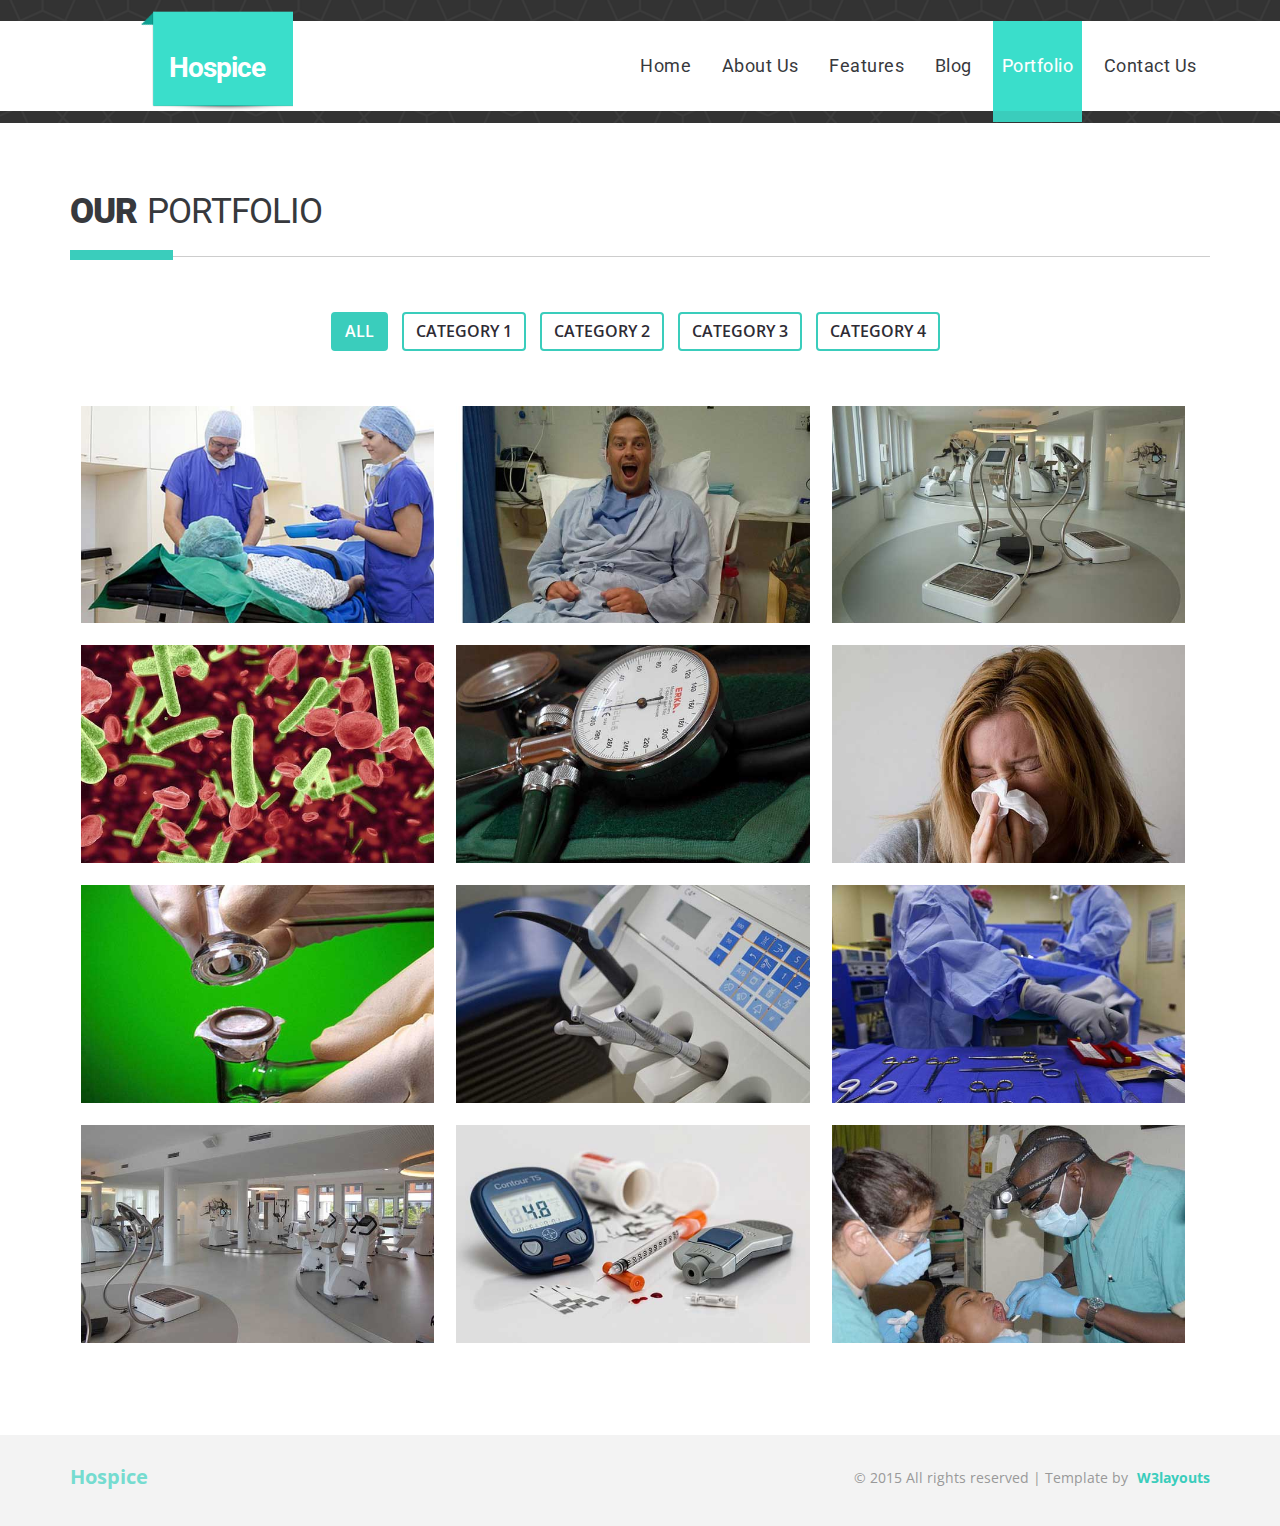
<file: portfolio.html>
<!--
Author: W3layouts
Author URL: http://w3layouts.com
License: Creative Commons Attribution 3.0 Unported
License URL: http://creativecommons.org/licenses/by/3.0/
-->
<!DOCTYPE html>
<html>
<head>
<title>Hospice a Medical Category Flat bootstrap Responsive website Template | Portfolio :: w3layouts</title>
<link href="css/style.css" type="text/css" rel="stylesheet" media="all">
<link href="css/bootstrap.css" type="text/css" rel="stylesheet" media="all">
<!--web-font-->
<link href='http://fonts.googleapis.com/css?family=Open+Sans:300italic,400italic,600italic,700italic,800italic,400,300,600,700,800' rel='stylesheet' type='text/css'>
<link href='http://fonts.googleapis.com/css?family=Roboto:400,100,100italic,300,300italic,400italic,500,500italic,700,700italic,900,900italic' rel='stylesheet' type='text/css'>
<!--//web-font-->
<!-- Custom Theme files -->
<meta name="viewport" content="width=device-width, initial-scale=1">
<meta http-equiv="Content-Type" content="text/html; charset=utf-8" />
<meta name="keywords" content="Hospice Responsive web template, Bootstrap Web Templates, Flat Web Templates, Andriod Compatible web template, 
	Smartphone Compatible web template, free webdesigns for Nokia, Samsung, LG, SonyErricsson, Motorola web design" />
<script type="application/x-javascript"> addEventListener("load", function() { setTimeout(hideURLbar, 0); }, false); function hideURLbar(){ window.scrollTo(0,1); } </script>
<script src="http://ajax.googleapis.com/ajax/libs/jquery/2.1.1/jquery.min.js"></script>
<!-- //Custom Theme files -->
<!-- js -->
<script src="js/jquery.min.js"></script>
<script src="js/modernizr.custom.js"></script>
<!-- //js -->	
<!-- start-smoth-scrolling-->
<script type="text/javascript" src="js/move-top.js"></script>
<script type="text/javascript" src="js/easing.js"></script>	
<script type="text/javascript" src="js/modernizr.custom.53451.js"></script>
<script type="text/javascript">
		jQuery(document).ready(function($) {
			$(".scroll").click(function(event){		
				event.preventDefault();
				$('html,body').animate({scrollTop:$(this.hash).offset().top},1000);
			});
		});
</script>
<!--//end-smoth-scrolling-->
</head>
<body>
	<!--header-->
	<div class="header">
		<div class="container">
			<div class="top-middle">
				<a href="index.html">
					<h3>Hospice</h3>
				</a>	
			</div>
			<div class="top-nav">
				<span class="menu"><img src="images/menu-icon.png" alt=""/></span>		
				<ul class="nav1">
					<li><a href="index.html">Home</a></li>
					<li><a href="about.html">About Us</a></li>
					<li><a href="features.html">Features</a></li>
					<li><a href="blog.html">Blog</a></li>
					<li><a href="portfolio.html" class="active">Portfolio</a></li>
					<li><a href="contact.html" >Contact Us</a></li>
				</ul>
				<!-- script-for-menu -->
				 <script>
				   $( "span.menu" ).click(function() {
					 $( "ul.nav1" ).slideToggle( 300, function() {
					 // Animation complete.
					  });
					 });
				</script>
				<!-- /script-for-menu -->
			</div>	
			<div class="clearfix"> </div>
		</div>	
	</div>
	<!--//header-->
	<!--portfolio-->
	<div class="portfolios">
		<div class="container">
			<div class="work-title">
				<h3>OUR<span>PORTFOLIO</span></h3>
			</div>
			<ul id="filters" class="clearfix">
				<li><span class="filter active" data-filter="app card icon web">ALL</span></li>
				<li><span class="filter" data-filter="app">CATEGORY 1</span></li>
				<li><span class="filter" data-filter="card">CATEGORY 2</span></li>
				<li><span class="filter" data-filter="icon">CATEGORY 3</span></li>
				<li><span class="filter" data-filter="web">CATEGORY 4</span></li>
			</ul>
			<div id="portfoliolist">
				<div class="portfolio app mix_all" data-cat="app" style="display: inline-block; opacity: 1;">
					<div class="portfolio-wrapper">		
						<a href="images/img19.jpg" class="b-link-stripe b-animate-go   swipebox"  title="">
							<img class="img-responsive" src="images/img19.jpg" />
							<div class="b-wrapper">
								<h2 class="b-animate b-from-left    b-delay03 ">
									<img class="img-responsive" src="images/e.png" class="zoom" alt=""/>
								</h2>					
							</div>
						</a>
					</div>
				</div>				
				<div class="portfolio card mix_all" data-cat="card" style="display: inline-block; opacity: 1;">
					<div class="portfolio-wrapper">		
						<a href="images/img20.jpg" class="b-link-stripe b-animate-go   swipebox"  title="">
						<img class="img-responsive" src="images/img20.jpg" />
						<div class="b-wrapper">
						<h2 class="b-animate b-from-left    b-delay03 ">
						<img class="img-responsive" src="images/e.png" class="zoom" alt=""/></h2>
						
						</div></a>
					</div>
				</div>	
				<div class="portfolio icon mix_all" data-cat="icon" style="display: inline-block; opacity: 1;">
					<div class="portfolio-wrapper">		
						<a href="images/img21.jpg" class="b-link-stripe b-animate-go   swipebox"  title="">
						<img class="img-responsive" src="images/img21.jpg" />
						<div class="b-wrapper">
						<h2 class="b-animate b-from-left    b-delay03 ">
						<img class="img-responsive" src="images/e.png" class="zoom" alt=""/>
						</h2>
						
						</div></a>
					</div>
				</div>
				<div class="portfolio web mix_all" data-cat="web" style="display: inline-block; opacity: 1;">
					<div class="portfolio-wrapper">		
						<a href="images/img22.jpg" class="b-link-stripe b-animate-go   swipebox"  title="">
							<img class="img-responsive" src="images/img22.jpg" />
							<div class="b-wrapper">
								<h2 class="b-animate b-from-left    b-delay03 ">
									<img class="img-responsive" src="images/e.png" class="zoom" alt=""/>
								</h2>
							</div>
						</a>
					</div>
				</div>
				<div class="portfolio app mix_all" data-cat="app" style="display: inline-block; opacity: 1;">
					<div class="portfolio-wrapper">		
						<a href="images/img23.jpg" class="b-link-stripe b-animate-go   swipebox"  title="">
							<img class="img-responsive" src="images/img23.jpg" />
							<div class="b-wrapper">
								<h2 class="b-animate b-from-left    b-delay03 ">
									<img class="img-responsive" src="images/e.png" class="zoom" alt=""/>
								</h2>
							</div>
						</a>
					</div>
				</div>				
				<div class="portfolio card mix_all" data-cat="card" style="display: inline-block; opacity: 1;">
					<div class="portfolio-wrapper">		
						<a href="images/img24.jpg" class="b-link-stripe b-animate-go   swipebox"  title="">
						<img class="img-responsive" src="images/img24.jpg" />
						<div class="b-wrapper">
						<h2 class="b-animate b-from-left    b-delay03 ">
						<img class="img-responsive" src="images/e.png" class="zoom" alt=""/></h2>
						
						</div></a>
					</div>
				</div>	
				<div class="portfolio icon mix_all" data-cat="icon" style="display: inline-block; opacity: 1;">
					<div class="portfolio-wrapper">		
						<a href="images/img25.jpg" class="b-link-stripe b-animate-go   swipebox"  title="">
						<img class="img-responsive" src="images/img25.jpg" />
						<div class="b-wrapper">
						<h2 class="b-animate b-from-left    b-delay03 ">
						<img class="img-responsive" src="images/e.png" class="zoom" alt=""/>
						</h2>
						
						</div></a>
					</div>
				</div>
				<div class="portfolio web mix_all" data-cat="web" style="display: inline-block; opacity: 1;">
					<div class="portfolio-wrapper">		
						<a href="images/img26.jpg" class="b-link-stripe b-animate-go   swipebox"  title="">
							<img class="img-responsive" src="images/img26.jpg" />
							<div class="b-wrapper">
								<h2 class="b-animate b-from-left    b-delay03 ">
									<img class="img-responsive" src="images/e.png" class="zoom" alt=""/>
								</h2>					
							</div>
						</a>
					</div>
				</div>
				<div class="portfolio app mix_all" data-cat="app" style="display: inline-block; opacity: 1;">
					<div class="portfolio-wrapper">		
						<a href="images/img27.jpg" class="b-link-stripe b-animate-go   swipebox"  title="">
							<img class="img-responsive" src="images/img27.jpg" />
							<div class="b-wrapper">
								<h2 class="b-animate b-from-left    b-delay03 ">
									<img class="img-responsive" src="images/e.png" class="zoom" alt=""/>
								</h2>
							</div>
						</a>
					</div>
				</div>				
				<div class="portfolio card mix_all" data-cat="card" style="display: inline-block; opacity: 1;">
					<div class="portfolio-wrapper">		
						<a href="images/img28.jpg" class="b-link-stripe b-animate-go   swipebox"  title="">
						<img class="img-responsive" src="images/img28.jpg" />
						<div class="b-wrapper">
						<h2 class="b-animate b-from-left    b-delay03 ">
						<img class="img-responsive" src="images/e.png" class="zoom" alt=""/></h2>
						
						</div></a>
					</div>
				</div>	
				<div class="portfolio icon mix_all" data-cat="icon" style="display: inline-block; opacity: 1;">
					<div class="portfolio-wrapper">		
						<a href="images/img29.jpg" class="b-link-stripe b-animate-go   swipebox"  title="">
							<img class="img-responsive" src="images/img29.jpg" />
							<div class="b-wrapper">
								<h2 class="b-animate b-from-left    b-delay03 ">
									<img class="img-responsive" src="images/e.png" class="zoom" alt=""/>
								</h2>
							</div>
						</a>
					</div>
				</div>
				<div class="portfolio web mix_all" data-cat="web" style="display: inline-block; opacity: 1;">
					<div class="portfolio-wrapper">		
						<a href="images/img30.jpg" class="b-link-stripe b-animate-go   swipebox"  title="">
							<img class="img-responsive" src="images/img30.jpg" />
							<div class="b-wrapper">
								<h2 class="b-animate b-from-left    b-delay03 ">
									<img class="img-responsive" src="images/e.png" class="zoom" alt=""/>
								</h2>
							</div>
						</a>
					</div>
				</div>
			</div>	
				<link rel="stylesheet" href="css/swipebox.css">
					<script src="js/jquery.swipebox.min.js"></script> 
						<script type="text/javascript">
							jQuery(function($) {
								$(".swipebox").swipebox();
							});
						</script>
					<!-- Portfolio Ends Here -->
					<script type="text/javascript" src="js/jquery.mixitup.min.js"></script>
						<script type="text/javascript">
						$(function () {
							var filterList = {
								init: function () {
									// MixItUp plugin
								// http://mixitup.io
								$('#portfoliolist').mixitup({
									targetSelector: '.portfolio',
									filterSelector: '.filter',
									effects: ['fade'],
									easing: 'snap',
									// call the hover effect
									onMixEnd: filterList.hoverEffect()
								});	
							},
							hoverEffect: function () {
								// Simple parallax effect
								$('#portfoliolist .portfolio').hover(
									function () {
										$(this).find('.label').stop().animate({bottom: 0}, 200, 'easeOutQuad');
										$(this).find('img').stop().animate({top: -30}, 500, 'easeOutQuad');				
									},
									function () {
										$(this).find('.label').stop().animate({bottom: -40}, 200, 'easeInQuad');
										$(this).find('img').stop().animate({top: 0}, 300, 'easeOutQuad');								
									}		
								);				
							}
						};
						// Run the show!
							filterList.init();
						});	
						</script>
		</div>				
	</div>
	<!--//portfolio-->
	<!--footer-->
	<div class="footer">
		<div class="container">
			<div class="footer-left">
				<a href="index.html">Hospice</a>
			</div>
			<div class="footer-right">
				<p>© 2015 All rights reserved | Template by <a href="http://w3layouts.com/"> W3layouts</a></p>
			</div>
			<div class="clearfix"> </div>
		</div>
	</div>
	<!--//footer-->
	<!--smooth-scrolling-of-move-up-->
		<script type="text/javascript">
			$(document).ready(function() {
				/*
				var defaults = {
					containerID: 'toTop', // fading element id
					containerHoverID: 'toTopHover', // fading element hover id
					scrollSpeed: 1200,
					easingType: 'linear' 
				};
				*/
				
				$().UItoTop({ easingType: 'easeOutQuart' });
				
			});
		</script>
		<a href="#" id="toTop" style="display: block;"> <span id="toTopHover" style="opacity: 1;"> </span></a>
	<!--//smooth-scrolling-of-move-up-->
</body>
</html>
</file>
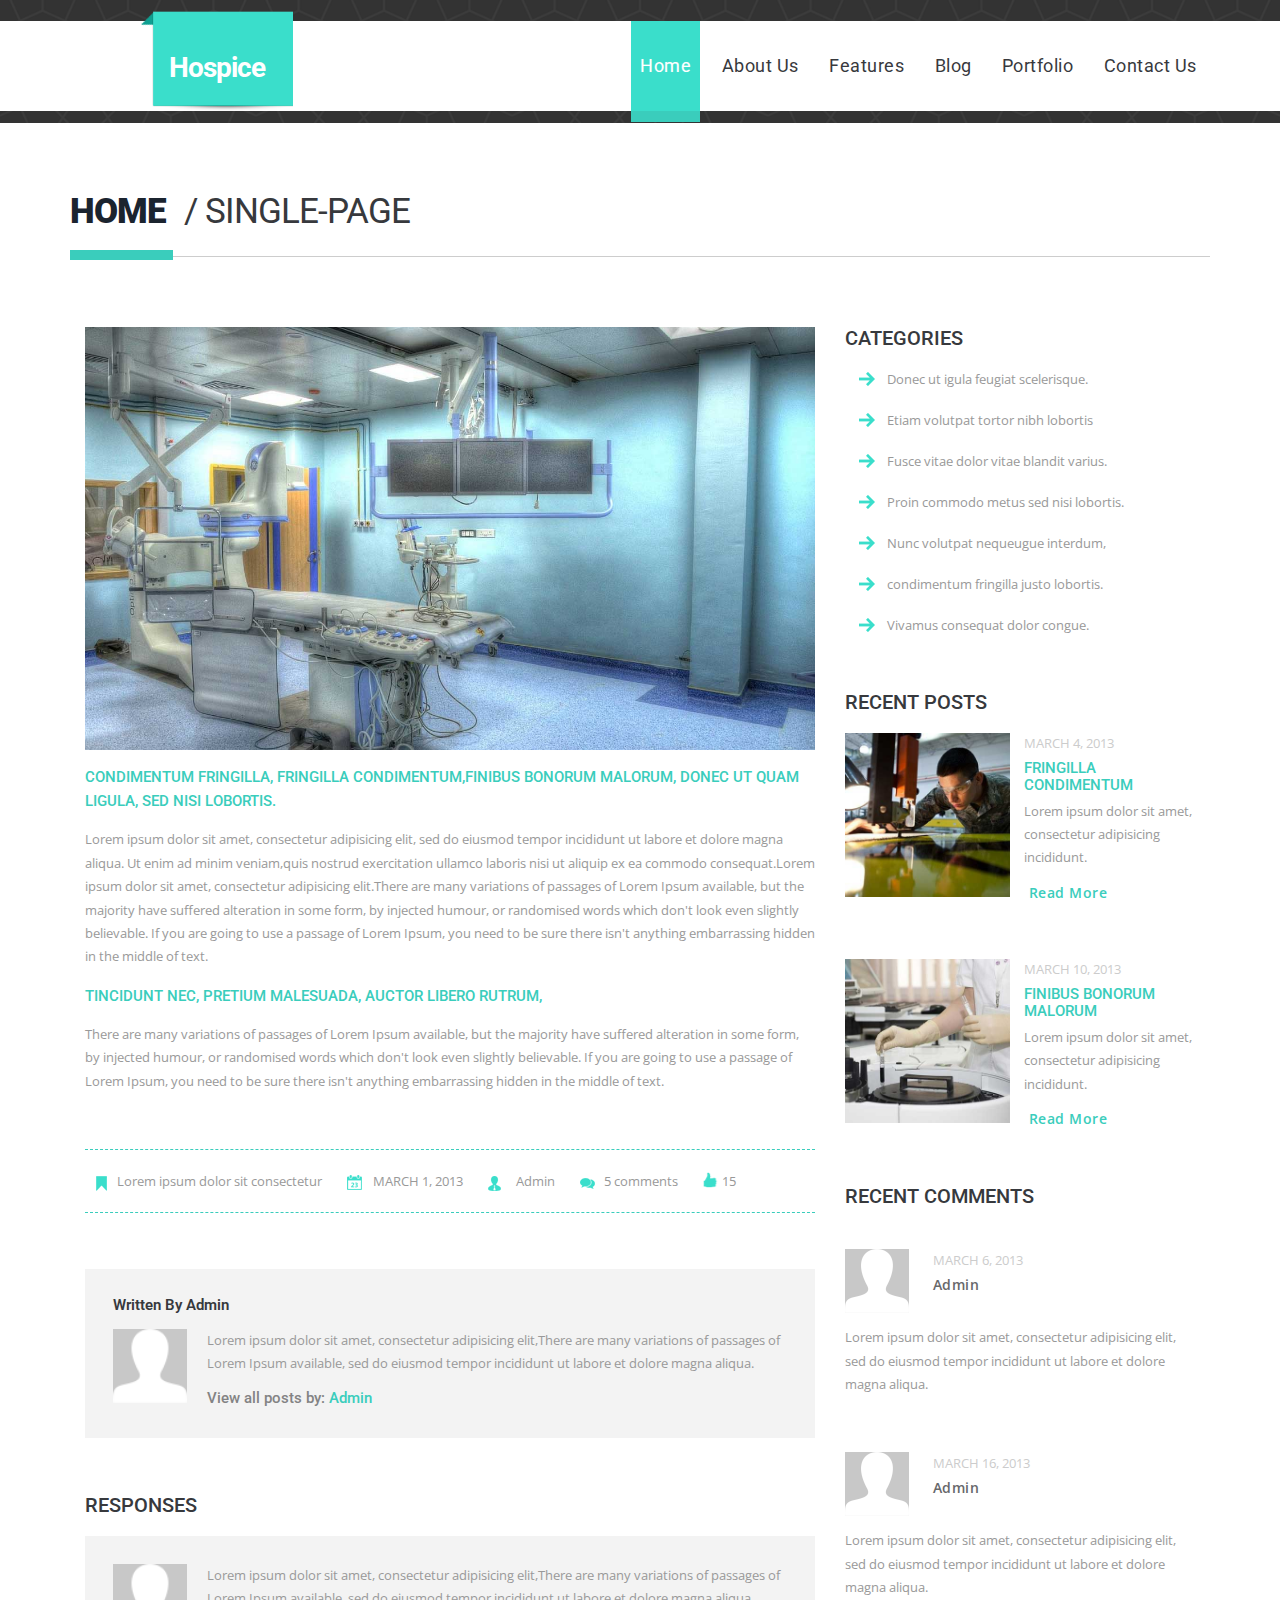
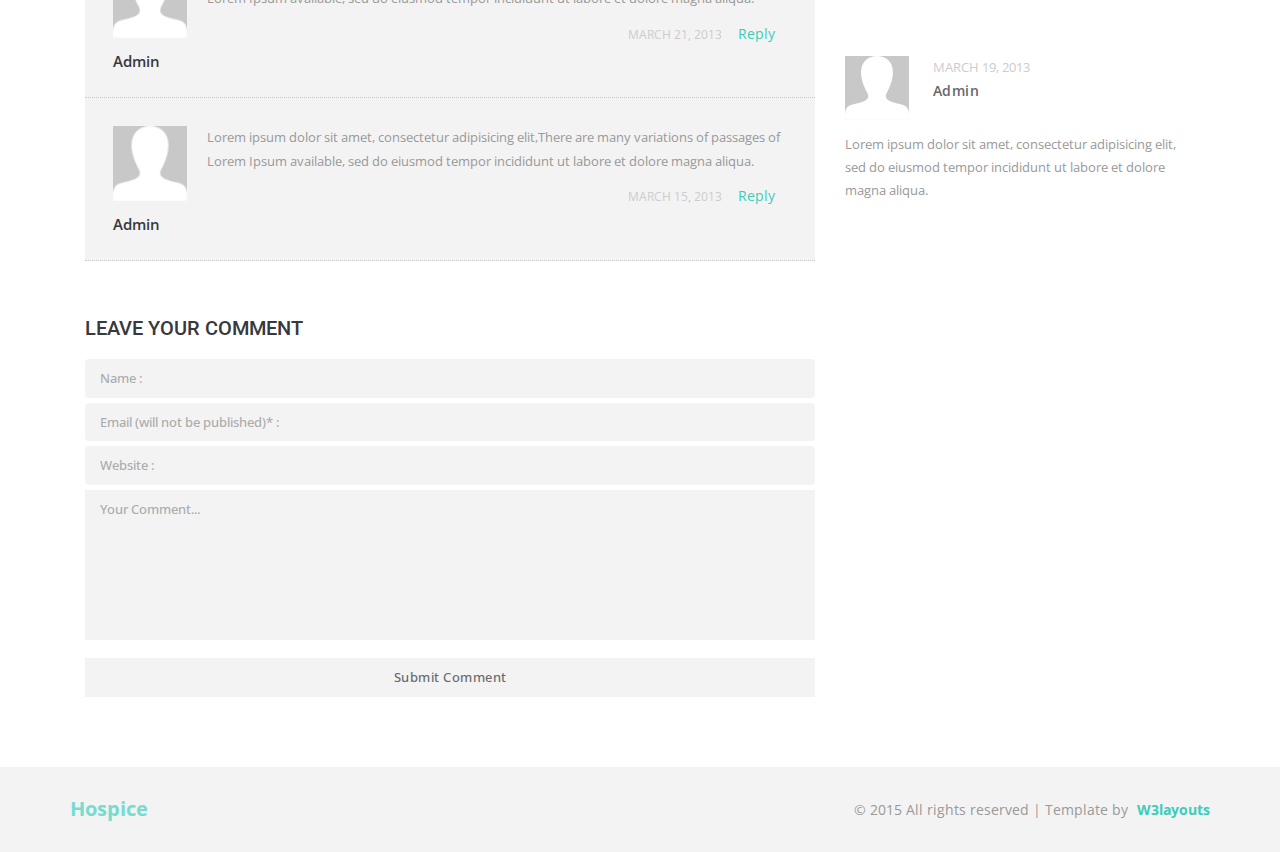
<file: singlepage.html>
<!--
Author: W3layouts
Author URL: http://w3layouts.com
License: Creative Commons Attribution 3.0 Unported
License URL: http://creativecommons.org/licenses/by/3.0/
-->
<!DOCTYPE html>
<html>
<head>
<title>Hospice a Medical Category Flat bootstrap Responsive website Template | Singlepage :: w3layouts</title>
<link href="css/bootstrap.css" type="text/css" rel="stylesheet" media="all">
<link href="css/style.css" type="text/css" rel="stylesheet" media="all">
<!--web-font-->
<link href='http://fonts.googleapis.com/css?family=Open+Sans:300italic,400italic,600italic,700italic,800italic,400,300,600,700,800' rel='stylesheet' type='text/css'>
<link href='http://fonts.googleapis.com/css?family=Roboto:400,100,100italic,300,300italic,400italic,500,500italic,700,700italic,900,900italic' rel='stylesheet' type='text/css'>
<!--//web-font-->
<!-- Custom Theme files -->
<meta name="viewport" content="width=device-width, initial-scale=1">
<meta http-equiv="Content-Type" content="text/html; charset=utf-8" />
<meta name="keywords" content="Hospice Responsive web template, Bootstrap Web Templates, Flat Web Templates, Andriod Compatible web template, 
	Smartphone Compatible web template, free webdesigns for Nokia, Samsung, LG, SonyErricsson, Motorola web design" />
<script type="application/x-javascript"> addEventListener("load", function() { setTimeout(hideURLbar, 0); }, false); function hideURLbar(){ window.scrollTo(0,1); } </script>
<script src="http://ajax.googleapis.com/ajax/libs/jquery/2.1.1/jquery.min.js"></script>
<!-- //Custom Theme files -->
<!-- js -->
<script src="js/jquery.min.js"></script>
<script src="js/modernizr.custom.js"></script>
<!-- //js -->	
<!-- start-smoth-scrolling-->
<script type="text/javascript" src="js/move-top.js"></script>
<script type="text/javascript" src="js/easing.js"></script>	
<script type="text/javascript" src="js/modernizr.custom.53451.js"></script>
<script type="text/javascript">
		jQuery(document).ready(function($) {
			$(".scroll").click(function(event){		
				event.preventDefault();
				$('html,body').animate({scrollTop:$(this.hash).offset().top},1000);
			});
		});
</script>
<!--//end-smoth-scrolling-->
</head>
<body>
	<!--header-->
	<div class="header">
		<div class="container">
			<div class="top-middle">
				<a href="index.html">
					<h3>Hospice </h3>
				</a>	
			</div>
			<div class="top-nav">
				<span class="menu"><img src="images/menu-icon.png" alt=""/></span>		
				<ul class="nav1">
					<li><a href="index.html" class="active">Home</a></li>
					<li><a href="about.html">About Us</a></li>
					<li><a href="features.html">Features</a></li>
					<li><a href="blog.html">Blog</a></li>
					<li><a href="portfolio.html">Portfolio</a></li>
					<li><a href="contact.html" >Contact Us</a></li>
				</ul>
				<!-- script-for-menu -->
				 <script>
				   $( "span.menu" ).click(function() {
					 $( "ul.nav1" ).slideToggle( 300, function() {
					 // Animation complete.
					  });
					 });
				</script>
				<!-- /script-for-menu -->
			</div>	
			<div class="clearfix"> </div>
		</div>	
	</div>
	<!--//header-->
	<!--single-page-->
	<div class="single-page">
		<div class="container">
			<div class="work-title sngl-title">
				<h3><a href="index.html">HOME</a><span> / SINGLE-PAGE</span></h3>
			</div>
			<div class="col-md-8 single-page-left" >
				<div class="single-page-info">
					<img src="images/img34.jpg" alt=""/>
					<h5>CONDIMENTUM FRINGILLA, FRINGILLA CONDIMENTUM,FINIBUS BONORUM MALORUM, DONEC UT QUAM LIGULA, SED NISI LOBORTIS.</h5>
					<p>Lorem ipsum dolor sit amet, consectetur adipisicing elit, sed do eiusmod tempor incididunt ut labore et dolore magna aliqua.  
						Ut enim ad minim veniam,quis nostrud exercitation ullamco laboris nisi ut aliquip ex ea commodo consequat.Lorem ipsum dolor sit amet, 
						consectetur adipisicing elit.There are many variations of passages of Lorem Ipsum available, but the majority have suffered alteration  
						in some form, by injected humour, or randomised words which don't look even slightly believable. If you are going to use a passage of Lorem Ipsum,
						you need to be sure there isn't anything embarrassing hidden in the middle of text.</p>  
					<h5>TINCIDUNT NEC, PRETIUM MALESUADA, AUCTOR LIBERO RUTRUM,</h5>
					<p>There are many variations of passages of Lorem Ipsum available, but the majority have suffered alteration  
						in some form, by injected humour, or randomised words which don't look even slightly believable. If you are going to use a passage of Lorem Ipsum,
						you need to be sure there isn't anything embarrassing hidden in the middle of text.</p> 
					<div class="comment-icons">
					<ul>
						<li><span></span><a href="#">Lorem ipsum dolor sit consectetur</a> </li>
						<li><span class="clndr"></span>MARCH 1, 2013</li>
						<li><span class="admin"></span> <a href="#">Admin</a></li>
						<li><span class="cmnts"></span> <a href="#">5 comments</a></li>
						<li><a href="#" class="like">15</a></li>
					</ul>
				</div>
				</div>		
				<div class="admin-text">
					<h5>Written By Admin</h5>
					<div class="admin-text-left">
						<a href="#"><img src="images/icon11.png" alt=""/></a>
					</div>
					<div class="admin-text-right">
						<p>Lorem ipsum dolor sit amet, consectetur adipisicing elit,There are many variations of passages of Lorem Ipsum available, 
						sed do eiusmod tempor incididunt ut labore et dolore magna aliqua.</p>
						<span>View all posts by:<a href="#"> Admin </a></span>
					</div>
					<div class="clearfix"> </div>
				</div>
				<div class="response">
					<h4>RESPONSES</h4>
					<div class="response-info">
						<div class="response-text-left">
							<a href="#"><img src="images/icon11.png" alt=""/></a>
							<h5><a href="#">Admin</a></h5>
						</div>
						<div class="response-text-right">
							<p>Lorem ipsum dolor sit amet, consectetur adipisicing elit,There are many variations of passages of Lorem Ipsum available, 
								sed do eiusmod tempor incididunt ut labore et dolore magna aliqua.</p>
							<ul>
								<li>MARCH 21, 2013</li>
								<li><a href="#">Reply</a></li>
							</ul>
						</div>
						<div class="clearfix"> </div>
					</div>		
					<div class="response-info">
						<div class="response-text-left">
							<a href="#"><img src="images/icon11.png" alt=""/></a>
							<h5><a href="#">Admin</a></h5>
						</div>
						<div class="response-text-right">
							<p>Lorem ipsum dolor sit amet, consectetur adipisicing elit,There are many variations of passages of Lorem Ipsum available, 
							sed do eiusmod tempor incididunt ut labore et dolore magna aliqua.</p>
							<ul>
								<li>MARCH 15, 2013</li>
								<li><a href="#">Reply</a></li>
							</ul>
						</div>
						<div class="clearfix"> </div>
					</div>
				</div>	
					<div class="coment-form">
						<h4>LEAVE YOUR COMMENT</h4>
						<form>
							<input type="text" value="Name :" onfocus="this.value = '';" onblur="if (this.value == '') {this.value = 'Name :';}" required="">
							<input type="email" value="Email (will not be published)* :" onfocus="this.value = '';" onblur="if (this.value == '') {this.value = 'Email (will not be published)* :';}" required="">
							<input type="text" value="Website :" onfocus="this.value = '';" onblur="if (this.value == '') {this.value = 'Website :';}" required="">
							<textarea type="text"  onfocus="this.value = '';" onblur="if (this.value == '') {this.value = 'Your Comment...';}" required="">Your Comment...</textarea>
							<input type="submit" value="Submit Comment" >
						</form>
					</div>		
			</div>	
			<div class="col-md-4 single-page-right">
				<div class="category">
					<h4>CATEGORIES</h4>
					<ul>
						<li><a href="singlepage.html">Donec ut igula feugiat scelerisque.</a></li>
						<li><a href="singlepage.html">Etiam volutpat tortor nibh lobortis</a></li>
						<li><a href="singlepage.html">Fusce vitae dolor vitae blandit varius.</a></li>
						<li><a href="singlepage.html">Proin commodo metus sed nisi lobortis.</a></li>
						<li><a href="singlepage.html">Nunc volutpat nequeugue interdum,</a></li>
						<li><a href="singlepage.html">condimentum fringilla justo lobortis.</a></li>
						<li><a href="singlepage.html">Vivamus consequat dolor  congue.</a></li>
					</ul>
				</div>	
				<div class="recent-posts">
					<h4>RECENT POSTS</h4>
					<div class="recent-posts-info">
						<div class="posts-left">
							<a href="singlepage.html"> <img src="images/img35.jpg" alt=""/> </a>
						</div>
						<div class="posts-right">
							<lable>MARCH 4, 2013</lable>
							<h5> <a href="singlepage.html">FRINGILLA CONDIMENTUM </a></h5>
							<p>Lorem ipsum dolor sit amet, consectetur adipisicing incididunt.</p>
							<div class="read-more">
								<a href="singlepage.html">Read More</a>
							</div>
						</div>
						<div class="clearfix"> </div>
					</div>	
					<div class="recent-posts-info">
						<div class="posts-left">
							<a href="singlepage.html"> <img src="images/img36.jpg" alt=""/></a>
						</div>
						<div class="posts-right">
							<lable>MARCH 10, 2013</lable>
							<h5><a href="singlepage.html">FINIBUS BONORUM MALORUM </a></h5>
							<p>Lorem ipsum dolor sit amet, consectetur adipisicing incididunt.</p>
							<div class="read-more">
								<a href="singlepage.html">Read More</a>
							</div>
						</div>
						<div class="clearfix"> </div>
					</div>	
				</div>
				<div class="comments">
					<h4>RECENT COMMENTS</h4>
					<div class="comments-info">
						<div class="cmnt-icon-left">
							<a href="#"><img src="images/icon11.png" alt=""/></a>
						</div>
						<div class="cmnt-icon-right">
							<p>MARCH 6, 2013</p>
							<p><a href="#">Admin</a></p>
						</div>
						<div class="clearfix"> </div>
						<p class="cmmnt">Lorem ipsum dolor sit amet, consectetur adipisicing elit, 
							sed do eiusmod tempor incididunt ut labore et dolore magna aliqua.</p>
					</div>
					<div class="comments-info cmnts-middle">
						<div class="cmnt-icon-left">
							<a href="#"><img src="images/icon11.png" alt=""/></a>
						</div>
						<div class="cmnt-icon-right">
							<p>MARCH 16, 2013</p>
							<p><a href="#">Admin</a></p>
						</div>
						<div class="clearfix"> </div>
						<p class="cmmnt">Lorem ipsum dolor sit amet, consectetur adipisicing elit, 
							sed do eiusmod tempor incididunt ut labore et dolore magna aliqua.</p>
					</div>
					<div class="comments-info">
						<div class="cmnt-icon-left">
							<a href="#"><img src="images/icon11.png" alt=""/></a>
						</div>
						<div class="cmnt-icon-right">
							<p>MARCH 19, 2013</p>
							<p><a href="#">Admin </a></p>
						</div>
						<div class="clearfix"> </div>
						<p class="cmmnt">Lorem ipsum dolor sit amet, consectetur adipisicing elit, 
							sed do eiusmod tempor incididunt ut labore et dolore magna aliqua.</p>
					</div>
				</div>
			</div>
			<div class="clearfix"> </div>
		</div>	
	</div>
	<!--//single-page-->
	<div class="footer">
		<div class="container">
			<div class="footer-left">
				<a href="index.html">Hospice</a>
			</div>
			<div class="footer-right">
				<p>© 2015 All rights reserved | Template by <a href="http://w3layouts.com/"> W3layouts</a></p>
			</div>
			<div class="clearfix"> </div>
		</div>
	</div>
	<!--smooth-scrolling-of-move-up-->
		<script type="text/javascript">
			$(document).ready(function() {
				/*
				var defaults = {
					containerID: 'toTop', // fading element id
					containerHoverID: 'toTopHover', // fading element hover id
					scrollSpeed: 1200,
					easingType: 'linear' 
				};
				*/
				
				$().UItoTop({ easingType: 'easeOutQuart' });
				
			});
		</script>
		<a href="#" id="toTop" style="display: block;"> <span id="toTopHover" style="opacity: 1;"> </span></a>
	<!--//smooth-scrolling-of-move-up-->	
</body>
</html>
</file>
<file: css/style.css>
/*--
Author: W3layouts
Author URL: http://w3layouts.com
License: Creative Commons Attribution 3.0 Unported
License URL: http://creativecommons.org/licenses/by/3.0/
--*/
/* table */
.tg {
	border-collapse: collapse;
	border-spacing: 0;
	border-color: #bbb;
	border: none;
	width: 100%;
}

.tg td {
	padding: 10px 5px;
	border-style: solid;
	border-width: 0px;
	overflow: hidden;
	word-break: normal;
	border-color: #bbb;
	color: #594F4F;
	background-color: #E0FFEB;
}

.tg th {
	padding: 10px 5px;
	border-style: solid;
	border-width: 0px;
	overflow: hidden;
	word-break: normal;
	border-color: #bbb;
	color: #493F3F;
	background-color: #9DE0AD;
}

.tg .tg-yw4l {
	vertical-align: top
}

th.tg-sort-header::-moz-selection {
	background: transparent;
}

th.tg-sort-header::selection {
	background: transparent;
}

th.tg-sort-header {
	cursor: pointer;
}

table th.tg-sort-header:after {
	content: '';
	float: right;
	margin-top: 7px;
	border-width: 0 4px 4px;
	border-style: solid;
	border-color: #404040 transparent;
	visibility: hidden;
}

table th.tg-sort-header:hover:after {
	visibility: visible;
}

table th.tg-sort-desc:after, table th.tg-sort-asc:after, table th.tg-sort-asc:hover:after
	{
	visibility: visible;
	opacity: 0.4;
}

table th.tg-sort-desc:after {
	border-bottom: none;
	border-width: 4px 4px 0;
}

@media screen and (max-width: 767px) {
	.tg {
		width: auto !important;
	}
	.tg col {
		width: auto !important;
	}
	.tg-wrap {
		overflow-x: auto;
		-webkit-overflow-scrolling: touch;
		margin: auto 0px;
	}
}

/* Login Box */
#loginBox {
	top: 45px;
	right: 0px;
	z-index: 29;
}

#loginForm:after {
	content: '';
	right: 34px;
	top: -8px;
	border-left: 10px solid rgba(0, 0, 0, 0);
	border-right: 10px solid rgba(0, 0, 0, 0);
	border-bottom: 13px solid #07cbc7;
}
/* Login Form */
#loginForm {
	width: 408px;
	background: #07cbc7;
	height: 285px;
}

#loginForm fieldset {
	display: block;
	border: 0;
	padding: 0;
}

#loginForm span a {
	margin-top: 7px;
	display: block;
}

#loginForm #login {
	width: auto;
	background: #BCBF74;
	color: #fff;
	font-size: 0.8725em;
	padding: 7px 20px;
	border: none;
	cursor: pointer;
	transition: all .5s;
	-webkit-transition: all .5s;
	-moz-transition: all .5s;
	-o-transition: all .5s;
	outline: none;
	text-transform: uppercase;
}

#loginForm #login:hover {
	background: #1D6967;
	color: #fff;
}

#loginForm input {
	padding: 14px;
	width: 92%;
	font-size: 1em;
	margin: 16px 0px;
	border: none;
	color: #080727;
	background: #f8f9d9;
	font-family: 'Open Sans', sans-serif;
	font-weight: 600;
	outline: none;
	-webkit-transition: all 0.3s ease-out;
	-moz-transition: all 0.3s ease-out;
	-ms-transition: all 0.3s ease-out;
	-o-transition: all 0.3s ease-out;
	transition: all 0.3s ease-out;
	border-radius: 5px;
	-webkit-border-radius: 5px;
	-moz-border-radius: 5px;
	-ms-border-radius: 5px;
	-o-border-radius: 5px;
}

#loginForm span a {
	color: #fff;
	font-size: 0.85em;
	font-weight: 400;
	background: none;
	border: none;
	box-shadow: none;
	padding: 0 16px;
	transition: 0.5s all;
	-webkit-transition: 0.5s all;
	-moz-transition: 0.5s all;
	-o-transition: 0.5s all;
	-ms-transition: 0.5s all;
}

#loginForm span a:hover {
	color: #000;
	transition: 0.5s all;
	-webkit-transition: 0.5s all;
	-moz-transition: 0.5s all;
	-o-transition: 0.5s all;
	-ms-transition: 0.5s all;
}

body {
	margin: 0;
	font-family: 'Open Sans', sans-serif;
	background: url(../images/banner-bg.png) repeat 0px 0px;
	background-size: 20%;
}

body a {
	transition: 0.5s all ease;
	-webkit-transition: 0.5s all ease;
	-moz-transition: 0.5s all ease;
	-o-transition: 0.5s all ease;
	-ms-transition: 0.5s all ease;
}

h1, h2, h3, h4, h5, h6 {
	margin: 0;
}

p {
	margin: 0;
}

ul, label {
	margin: 0;
	padding: 0;
}

body a:hover {
	text-decoration: none;
}
/*--header--*/
.header {
	background: #fff;
	padding: 0;
	margin: 1.5em 0 0.8em;
	position: relative;
}

.top-middle {
	position: absolute;
	display: block;
	top: -12%;
	left: 11%;
}

.top-middle a {
	padding: 3em 2.5em 2.5em;
	display: block;
	background: url(../images/bg2.png) no-repeat 0px 0px;
	background-size: cover;
	text-align: center;
	text-decoration: none;
}

.top-middle a h3 {
	color: #fff;
	font-size: 2em;
	font-weight: 700;
	text-align: center;
	letter-spacing: -1px;
	margin: 0;
	font-family: 'Roboto', sans-serif;
}

.top-nav {
	float: right;
}

span.menu {
	display: none;
}

.top-nav ul {
	margin: 0;
}

.top-nav ul li {
	list-style-type: none;
	display: inline-block;
	margin: 0 0.25em;
}

.top-nav ul li a {
	position: relative;
	display: inline-block;
	margin: 0;
	color: #37393d;
	text-decoration: none;
	letter-spacing: 0.5px;
	font-weight: 400;
	text-shadow: 0 0 1px rgba(255, 255, 255, 0.3);
	font-size: 18px;
	font-family: 'Roboto', sans-serif;
	padding: 0 .5em;
}

.top-nav ul li a:hover, .top-nav ul li a.active {
	color: #fff;
	background: rgb(58, 222, 203);
	padding: 1.8em 0.5em;
}

.top-nav ul li a:hover, .top-nav ul li a:focus {
	outline: none;
}
/*--bottom border enlarge--*/
.top-nav ul li a::after {
	position: absolute;
	top: 100%;
	left: 0;
	width: 100%;
	height: 1px;
	background: rgb(58, 205, 188);
	content: '';
	opacity: 0;
	-webkit-transition: height 0.3s, opacity 0.3s, -webkit-transform 0.3s;
	-moz-transition: height 0.3s, opacity 0.3s, -moz-transform 0.3s;
	transition: height 0.3s, opacity 0.3s, transform 0.3s;
	-webkit-transform: translateY(-10px);
	-moz-transform: translateY(-10px);
	transform: translateY(-10px);
}

.top-nav ul li a:hover::after, .top-nav ul li a:focus::after, .top-nav ul li a.active::after
	{
	height: 11px;
	opacity: 1;
	-webkit-transform: translateY(0px);
	-moz-transform: translateY(0px);
	transform: translateY(0px);
}

.banner {
	
}
/*--slider start here--*/
#slider3, #slider4 {
	box-shadow: none;
	-moz-box-shadow: none;
	-webkit-box-shadow: none;
	margin: 0 auto;
}

.rslides_tabs {
	list-style: none;
	padding: 0;
	background: rgba(0, 0, 0, .25);
	box-shadow: 0 0 1px rgba(255, 255, 255, .3), inset 0 0 5px
		rgba(0, 0, 0, 1.0);
	-moz-box-shadow: 0 0 1px rgba(255, 255, 255, .3), inset 0 0 5px
		rgba(0, 0, 0, 1.0);
	-webkit-box-shadow: 0 0 1px rgba(255, 255, 255, .3), inset 0 0 5px
		rgba(0, 0, 0, 1.0);
	font-size: 18px;
	list-style: none;
	margin: 0 auto 50px;
	max-width: 540px;
	padding: 10px 0;
	text-align: center;
	width: 100%;
}

.rslides_tabs li {
	display: inline;
	float: none;
	margin-right: 1px;
}

.rslides_tabs a {
	width: auto;
	line-height: 20px;
	padding: 9px 20px;
	height: auto;
	background: transparent;
	display: inline;
}

.rslides_tabs li:first-child {
	margin-left: 0;
}

.rslides_tabs .rslides_here a {
	background: rgba(255, 255, 255, .1);
	color: #fff;
	font-weight: bold;
}

.events {
	list-style: none;
}

.callbacks_container {
	position: relative;
	float: left;
	width: 100%;
}

.callbacks {
	position: relative;
	list-style: none;
	overflow: hidden;
	width: 100%;
	padding: 0;
	margin: 0;
}

.callbacks li {
	position: absolute;
	width: 100%;
	left: 0;
	top: 0;
}

.callbacks img {
	position: relative;
	z-index: 1;
	height: auto;
	border: 0;
}

.callbacks_nav {
	position: absolute;
	-webkit-tap-highlight-color: rgba(0, 0, 0, 0);
	bottom: 5%;
	left: 12%;
	opacity: 0.7;
	z-index: 3;
	text-indent: -9999px;
	overflow: hidden;
	text-decoration: none;
	height: 55px;
	width: 55px;
	background: transparent url("../images/icon1.png") no-repeat 21px 18px;
	background-color: rgba(54, 56, 60, 0.21);
}

.callbacks_nav:active {
	opacity: 1.0;
}

.callbacks_nav.next {
	left: 15.54%;
	background: transparent url("../images/icon2.png") no-repeat 22px 19px;
	background-color: rgb(58, 205, 188);
}

#slider3-pager a, #slider4-pager a {
	display: inline-block;
}

#slider3-pager span, #slider4-pager span {
	float: left;
}

#slider3-pager span, #slider4-pager span {
	width: 100px;
	height: 15px;
	background: #fff;
	display: inline-block;
	border-radius: 30em;
	opacity: 0.6;
}

#slider3-pager .rslides_here a, #slider4-pager .rslides_here a {
	background: #FFF;
	border-radius: 30em;
	opacity: 1;
}

#slider3-pager a, #slider4-pager a {
	padding: 0;
}

#slider3-pager li, #slider4-pager li {
	display: inline-block;
}

.rslides {
	position: relative;
	list-style: none;
	overflow: hidden;
	width: 100%;
	padding: 0;
	margin: 0;
}

.rslides li {
	-webkit-backface-visibility: hidden;
	position: absolute;
	display: none;
	width: 100%;
	left: 0;
	top: 0;
}

.rslides li {
	position: relative;
	display: block;
	float: left;
}

.rslides img {
	height: auto;
	border: 0;
	width: 100%;
}

.callbacks_tabs {
	list-style: none;
	position: absolute;
	bottom: 0.2%;
	z-index: 111;
	left: 0%;
	padding: 0;
	margin: 0;
}

.slider-top {
	text-align: center;
	padding: 10em 0;
}

.slider-top h1 {
	font-weight: 700;
	font-size: 48px;
	color: #010101;
}

.slider-top p {
	font-weight: 400;
	font-size: 20px;
	padding: 1em 7em;
	color: #010101;
}

.slider-top ul.social-slide {
	display: inline-flex;
	margin: 0px;
	padding: 0px;
}

ul.social-slide li i {
	width: 70px;
	height: 74px;
	background: url(../images/img-resources.png) no-repeat;
	display: inline-block;
	margin: 0px 15px;
}

ul.social-slide li i.win {
	background-position: -6px 0px;
}

ul.social-slide li i.android {
	background-position: -110px 0px;
}

ul.social-slide li i.mac {
	background-position: -215px 0px;
}

.callbacks_tabs li {
	display: inline-block;
	margin-left: 2px;
}

@media screen and (max-width: 600px) {
	.callbacks_nav {
		top: 47%;
	}
}
/*----*/
.callbacks_tabs a {
	font-size: 30px;
	color: #70664c;
	font-weight: 600;
	padding: 0px 18px;
	background: rgba(222, 208, 157, 0.89);
}

.callbacks_here a:after {
	color: black;
	text-decoration: none;
	background: rgba(245, 179, 3, 0.56);
}

.callbacks_tabs a:hover, .callbacks_tabs a:active {
	color: black;
	text-decoration: none;
	background: rgba(245, 179, 3, 0.56);
}

.callbacks_tabs a:after {
	color: black;
	text-decoration: none;
	background: rgba(245, 179, 3, 0.56);
}

li.callbacks1_s1.callbacks_here a.callbacks1_s1:after, li.callbacks1_s1.callbacks_here a.callbacks1_s1:active
	{
	color: black;
	background: rgba(245, 179, 3, 0.79);
	text-decoration: none;
	outline: none;
}

li.callbacks1_s1.callbacks_here a.callbacks1_s1:focus {
	color: black;
	background: rgba(245, 179, 3, 0.79);
	text-decoration: none;
	outline: none;
}

a.callbacks1_s4.active, a.callbacks1_s4:focus {
	color: black;
	background: rgba(245, 179, 3, 0.79);
	text-decoration: none;
	outline: none;
}

a.callbacks1_s2.active, a.callbacks1_s2:focus {
	color: black;
	background: rgba(245, 179, 3, 0.79);
	text-decoration: none;
	outline: none;
}

a.callbacks1_s3.active, a.callbacks1_s3:focus {
	color: black;
	background: rgba(245, 179, 3, 0.79);
	text-decoration: none;
	outline: none;
}
/*--//slider end here--*/
/*--work--*/
.work {
	background: #f3f3f3;
	margin-top: .8em;
	padding: 4em 0;
}

.work-grids-info {
	background: #fff;
	float: left;
	width: 24.9%;
	position: relative;
	margin-left: 1px;
}

.work-title {
	position: relative;
}

.work-title h3 {
	color: #37393d;
	font-size: 2.5em;
	font-weight: 900;
	margin: 0;
	padding: 0 0 .7em 0;
	letter-spacing: -1px;
	border-bottom: 1px solid #cdcdcd;
	font-family: 'Roboto', sans-serif;
}

.work-title h3::after {
	position: absolute;
	bottom: -5%;
	left: 0%;
	width: 9%;
	height: 10px;
	background: rgb(58, 205, 188);
	content: '';
	opacity: 1;
}

.work-title h3 span {
	font-weight: 400;
	margin-left: 10px;
}

.work-grids {
	padding-top: 3em;
}

span.work-captn {
	background: url(../images/icon12.png) no-repeat 0px 0px;
	display: block;
	width: 32px;
	height: 32px;
	position: absolute;
	top: 0%;
	right: -2%;
	display: none;
}

.work-grids-info:hover span.work-captn {
	display: block;
}

.work-grids-text {
	padding: 2.4em 2em 0;
}

.work-grids-info h4 {
	font-size: 19px;
	font-weight: 600;
	color: rgb(58, 205, 188);
	margin: 0;
	font-family: 'Roboto', sans-serif;
}

.work-grids-info h3 {
	color: #37393d;
	font-size: 2.3em;
	font-weight: 900;
	margin: 5px 0 10px;
	letter-spacing: -1px;
	font-family: 'Roboto', sans-serif;
}

.work-grids-info p {
	color: #999;
	font-size: 13px;
	margin: 1em 0;
	line-height: 1.5em;
}

.work-like {
	border-top: 2px solid #F3F3F3;
	padding: 1em 2em;
}

.work-like ul {
	padding: 0;
	margin: 0;
}

.work-like ul li {
	display: inline-block;
	margin-right: 1em;
	width: initial;
}

.work-like ul li span.eye {
	background: url(../images/icons-sprite.png) no-repeat -2px 0px;
	display: inline-block;
	width: 13px;
	height: 11px;
	margin-right: 7px;
}

.work-like ul li a.chat {
	background: url(../images/icons-sprite.png) no-repeat -20px 4px;
	display: inline-block;
	width: 17px;
	height: 19px;
	padding-left: 1.5em;
}

.work-like ul li a.chat:hover {
	color: rgb(58, 205, 188);
}

a.callbacks_nav.callbacks2_nav.prev {
	top: -20%;
	right: 4.85%;
	bottom: auto;
	left: auto;
	background-color: rgba(217, 217, 217, 0.63);
}

a.callbacks_nav.callbacks2_nav.next {
	top: -20%;
	left: auto;
	right: 0%;
}
/*---------------*/
.work-gallery {
	position: relative;
}

.work-grids-info img {
	overflow: hidden;
	width: 100%;
	position: initial;
	cursor: pointer;
}

.figcaption {
	position: absolute;
	background: rgba(47, 92, 109, 0.84);
	width: 100%;
	height: 100%;
	top: 0%;
	left: 0%;
	display: none;
}

.work-gallery:hover div.figcaption {
	display: block;
}

.work-grids-info a img {
	transition: opacity 0.5s, transform 0.5s;
}

.work-grids-info a img:hover {
	transform: scale3d(1.05, 1.05, 1);
	transition: opacity 0.5s, transform 0.5s;
}

.figcaption a.cptn-top {
	background: url(../images/icons-sprite.png) no-repeat
		rgba(255, 255, 255, 0.94) 5px -15px;
	display: block;
	width: 30px;
	height: 25px;
	position: absolute;
}

.figcaption a.cptn-midle {
	background: url(../images/icons-sprite.png) no-repeat
		rgba(255, 255, 255, 0.94) -18px -16px;
	display: block;
	width: 45px;
	height: 45px;
	border-radius: 25px;
	position: absolute;
	top: 35%;
	left: 40%;
}

.figcaption a.cpnt-btm {
	background: url(../images/icons-sprite.png) no-repeat
		rgba(255, 255, 255, 0.94) 3px -57px;
	display: block;
	width: 30px;
	height: 28px;
	position: absolute;
	bottom: 0;
	right: 0%;
}

img.img-responsive {
	display: inline-block;
}

img.zoom-img {
	webkit-transform: scale(1, 1);
	-webkit-transition-timing-function: ease-out;
	-webkit-transition-duration: .5s;
	-moz-transform: scale(1, 1);
	-moz-transition-timing-function: ease-out;
	-moz-transition-duration: .5s;
}

img.zoom-img:hover {
	-webkit-transform: scale(1.08);
	-webkit-transition-timing-function: ease-in-out;
	-webkit-transition-duration: 750ms;
	-moz-transform: scale(1.05);
	-moz-transition-timing-function: ease-in-out;
	-moz-transition-duration: 750ms;
	overflow: hidden;
}

/*--//work--*/
/*--//counting--*/
.video {
	background: #f3f3f3;
	padding: 2em 0 5em;
}

.video h3 {
	color: #37393d;
	font-size: 2.8em;
	font-weight: 700;
	margin: 0 0 1em;
	padding: 0;
	letter-spacing: 0px;
	font-family: 'Roboto', sans-serif;
}

.video h3 span {
	font-weight: 300;
	margin-left: 10px;
}

.video iframe {
	width: 100%;
	height: 500px;
}
/*--//counting--*/
/*--content--*/
.content {
	padding: 2.5em 0;
	background: #fff;
}

.content-left {
	border: 1px solid rgb(212, 211, 211);
	padding: 20px;
}

.content h3::after {
	width: 25%;
}

.content-left img {
	width: 100%;
}

.content-left h4 {
	font-size: 19px;
	font-weight: 600;
	color: rgb(58, 205, 188);
	margin: 0.5em 0;
	font-family: 'Roboto', sans-serif;
}

.content-left p {
	color: #999;
	font-size: 13px;
	margin: 1em 0;
	line-height: 1.5em;
	margin: 0 0 2em;
}

.content-left a.rd-more {
	font-size: 14px;
	font-weight: 600;
	color: #67686b;
	border: 1px solid #67686b;
	width: 11%;
	border-radius: 4px;
	padding: 5px 10px;
	-webkit-transition: all 0.5s;
	-moz-transition: all 0.5s;
	transition: all 0.5s;
}

.content-left a.rd-more:hover {
	color: #fff;
	background: rgb(58, 205, 188);
	border-color: rgb(58, 205, 188);
}

.work-title.humble-title {
	margin-bottom: 2em;
}

.tweety:nth-child(2), .humble:nth-child(1), .testi:nth-child(3) {
	padding-left: 0;
}

.b-animate1 img {
	width: initial;
}

.b-animate1 {
	transition: all 0.5s;
	-moz-transition: all 0.5s;
	-ms-transition: all 0.5s;
	-o-transition: all 0.5s;
	-webkit-transition: all 0.5s;
	visibility: hidden;
}

h2.b-animate1 {
	margin: 0;
}

.b-animate1 img {
	margin-top: 37%;
	display: -webkit-inline-box;
}

.b-animate-go:hover .b-animate1 {
	visibility: visible;
}

.work-title.tweety-title {
	margin-bottom: 2em;
}

.tweety-info {
	margin: 0;
	padding: 2.6em 0 2.6em 2em;
}

.tweety-left {
	float: left;
	width: 20%;
}

.tweety-right {
	float: right;
	width: 75%;
}

.tweety-left a {
	background: url(../images/icons-sprite.png) no-repeat -1px -91px;
	width: 57px;
	height: 50px;
	display: inline-block;
	transition: none;
}

.tweety-left a:hover {
	background: url(../images/icons-sprite.png) no-repeat -1px -158px;
	transition: none;
}

.tweety-right p a {
	color: rgb(58, 205, 188);
	font-weight: 700;
	margin: 0;
	font-size: 13px;
}

.tweety-right p a:hover {
	color: #888686;
	font-weight: 700;
}

span.contnt-middle {
	background: url(../images/border.jpg) -8px -5px;
	width: 100%;
	height: 8px;
	display: block;
}

.work-title.testi-title {
	margin-bottom: 4em;
}

.testi-slider {
	padding-bottom: 3.5em;
}

.testi-image {
	padding: 10px;
	border: 1px solid #e1e1e1;
}

.testi-image img {
	width: 100%;
}

.testi h4 {
	color: #37393d;
	font-size: 21px;
	font-weight: 500;
	margin: 1em 0 0;
	letter-spacing: 0px;
	font-family: 'Roboto', sans-serif;
	text-shadow: 1px 0px rgb(213, 213, 213);
}

.testi p {
	font-style: italic;
	color: #999;
	font-size: 13px;
	margin: 1em 0;
	line-height: 1.5em;
}

.testi p a {
	font-size: 14px;
	font-weight: 600;
	color: rgb(58, 205, 188);
	margin: 0 5px;
	text-decoration: none;
}

.testi p a:hover {
	color: #67686b;
}

.testi-subscript {
	position: relative;
	display: inline-block;
}

.testi-subscript p {
	margin: 1em 2.8em 1em 0;
}

.testi span.sbscrpt {
	position: absolute;
	background: url(../images/icons-sprite.png) no-repeat -169px 2px;
	display: inline-block;
	width: 28px;
	height: 29px;
	top: 0%;
	right: 0%;
}

a.callbacks_nav.callbacks3_nav.prev {
	bottom: 0%;
	height: 35px;
	width: 35px;
	left: 2%;
	background: transparent url("../images/icon1.png") no-repeat 12px 8px;
	background-color: #eeeeee;
}

a.callbacks_nav.callbacks3_nav.next {
	bottom: 0%;
	left: 11.5%;
	height: 35px;
	width: 35px;
	background: transparent url("../images/icon2.png") no-repeat 15px 8px;
	background-color: rgb(58, 205, 188);
}
/*--//content--*/
/*--footer--*/
.footer {
	background: #f3f3f3;
	padding: 2em 0;
}

.footer-left {
	float: left;
}

.footer-left a {
	display: block;
	font-size: 20px;
	font-weight: 700;
	text-align: center;
	color: #75DCD0;
	text-decoration: none;
}

.footer-right {
	float: right;
	margin-top: 5px;
}

.footer-right p {
	color: #999;
	font-size: 14px;
}

.footer-right p a {
	font-size: 14px;
	font-weight: 700;
	color: rgb(58, 205, 188);
	margin-left: 5px;
	text-decoration: none;
}

.footer-right p a:hover {
	color: #67686b;
}

.footer-right p a:hover {
	color: #67686b;
	border-bottom: 1px solid rgb(58, 205, 188);
}
/*--//footer--*/
/*--slider-up-arrow--*/
#toTop {
	display: none;
	text-decoration: none;
	position: fixed;
	bottom: 7%;
	right: 3%;
	overflow: hidden;
	width: 32px;
	height: 32px;
	border: none;
	text-indent: 100%;
	background: url("../images/move-up.png") no-repeat 0px 0px;
}

#toTopHover {
	width: 32px;
	height: 32px;
	display: block;
	overflow: hidden;
	float: right;
	opacity: 0;
	-moz-opacity: 0;
	filter: alpha(opacity = 0);
}
/*--//slider-up-arrow--*/
/*--about--*/
.about {
	background: #f3f3f3;
	padding: 3em 0 0;
}

.about-text {
	padding: 5em 0;
}

.about-text-left img {
	width: 100%;
}

.about-info-left:nth-child(1) {
	padding-left: 0;
}

.about-text-right h4 {
	color: #37393d;
	font-size: 19px;
	font-weight: 500;
	margin: 0 0 15px;
	letter-spacing: 1px;
	font-family: 'Roboto', sans-serif;
}

.about-text-right p {
	color: #999;
	font-size: 14px;
	line-height: 1.8em;
}

.about-team {
	padding: 5em 0;
}

.about-team-grids {
	background: #fff;
	padding: 2em 1em;
	margin: 5px;
	width: 32%;
}

.about-team-grids img {
	width: 100%;
}

.about-team-grids h4 {
	color: #98999B;
	font-size: 14px;
	font-weight: 500;
	margin: 1.5em 0 0.5em;
	letter-spacing: 0px;
	font-family: 'Roboto', sans-serif;
}

.about-team-grids h4 a {
	font-size: 18px;
	text-decoration: none;
	color: #37393d;
	margin-right: 10px;
}

.about-team-grids h4 a:hover {
	color: rgb(58, 205, 188);
	text-decoration: none;
}

.team-text h6 {
	color: #67686b;
	font-size: 16px;
	font-weight: 400;
	margin: 0;
	letter-spacing: 0px;
	font-family: 'Roboto', sans-serif;
}

.about-team-grids p {
	color: #999;
	font-size: 13px;
	line-height: 1.8em;
}

.about-skills {
	background: #fff;
	padding: 3em 0;
}

.about-choose {
	padding: 2em 0.5em;
	background: #f3f3f3;
	margin: 5em 0 0;
	box-shadow: 15px -11px rgba(236, 234, 234, 0.76);
}

.about-choose-info h4 {
	color: #37393d;
	font-size: 22px;
	font-weight: 500;
	margin: 1em 0 .8em;
	letter-spacing: 0px;
	font-family: 'Roboto', sans-serif;
}

.about-choose-info h5 {
	color: rgb(58, 205, 188);
	font-size: 15px;
	font-weight: 400;
	margin: 0em 0 .8em;
	line-height: 21px;
	font-family: 'Roboto', sans-serif;
}

.about-choose-info p {
	color: #999;
	font-size: 13px;
	line-height: 1.8em;
}

.about-choose-info ul {
	padding: 0;
}

.about-choose-info ul li {
	display: inline-block;
	background: url(../images/icon3.png) no-repeat 0px 2px;
	padding-left: 2em;
	margin: 1em 0 0;
}

.about-choose-info ul li a {
	color: #999;
	font-size: 13px;
}

.about-choose-info ul li a:hover {
	color: rgb(58, 205, 188);
	text-decoration: none;
}
/*--//about--*/
/*--features--*/
.features {
	background: #fff;
	padding: 5em 0;
}

.features-info {
	padding: 2em 0;
}

.features-text h4 {
	font-size: 20px;
	font-weight: 700;
	color: rgb(58, 205, 188);
	margin: 0;
	font-family: 'Roboto', sans-serif;
}

.features-text p {
	color: #999;
	font-size: 14px;
	margin: 1em 0 0;
	line-height: 1.8em;
}

.ftrs-icon-grids {
	text-align: center;
}

.features-icons {
	padding-top: 5em;
}

a.ft-icons:hover {
	border: 2px solid rgb(58, 222, 203);
	padding: 2.7em 2em;
	border-radius: 2px;
	transform: rotate(360deg);
	-webkit-transform: rotate(360deg);
	-moz-transform: rotate(360deg);
	-o-transform: rotate(360deg);
	-webkit-transition: 0.5s all;
	-moz-transition: 0.5s all;
	-o-transition: 0.5s all;
	transition: 0.5s all;
}

.ftrs-icon-grids h5 {
	color: #37393d;
	font-size: 18px;
	font-weight: 600;
	margin: 1.5em 0 .8em;
	letter-spacing: -1px;
	font-family: 'Roboto', sans-serif;
}

.ftrs-icon-grids p {
	color: #999;
	font-size: 13px;
	margin: 0px auto;
	line-height: 1.8em;
	width: 80%;
}
/*--//features--*/
/*--blog--*/
.blog {
	padding: 2.5em 0;
	background: #fff;
}

.blog-text {
	background: #f3f3f3;
	padding: 5em 0 0;
}

.blog-text h1 {
	margin: 0;
	font-size: 11em;
	color: rgb(58, 205, 188);
	font-weight: 900;
}

.blog-text p {
	margin: 0.5em 0 2em 0;
	font-size: 2em;
	color: #37393d;
	font-weight: 700;
}

.blog-text a {
	background: rgb(58, 205, 188);
	font-size: 18px;
	color: white;
	padding: .5em 1em;
	text-decoration: none;
	font-weight: 500;
}

.blog-text a:hover {
	color: rgb(58, 205, 188);
	text-decoration: none;
	background: none;
	border: 2px solid rgb(58, 205, 188);
	transition: .5s all;
}

.blog-text span {
	background: url(../images/bg8.jpg) no-repeat 0px 0px;
	background-size: 100%;
	height: 22px;
	display: block;
	margin-top: 10em;
}
/*--//blog--*/
/*-- //portfolio-page --*/
.portfolios {
	background: #fff;
	padding: 5em 0;
}
/*-- portfolio --*/
#portfolio {
	padding: 100px 0;
}

.portfolio-info h3 {
	margin: 0;
	color: #2e2b34;
	font-size: 32px;
	font-weight: bold;
	text-align: center;
}

.portfolio-info p {
	text-align: center;
	margin: 0;
	color: #6d6b71;
	line-height: 1.8em;
	font-size: 16px;
	width: 64%;
	margin: 45px auto 0 auto;
}
/*----- Strip -----*/
.b-link-stripe {
	position: relative;
	display: inline-block;
	vertical-align: top;
	font-weight: 300;
	overflow: hidden;
}

.b-link-stripe .b-wrapper {
	position: absolute;
	width: 100%;
	height: 100%;
	top: 0;
	left: 0;
	text-align: center;
	overflow: hidden;
}

.b-link-stripe .b-line {
	position: absolute;
	top: 0;
	bottom: 0;
	width: 20%;
	background: rgba(15, 207, 140, 0.9);
	transition: all 0.5s linear;
	-moz-transition: all 0.5s linear;
	-ms-transition: all 0.5s linear;
	-o-transition: all 0.5s linear;
	-webkit-transition: all 0.5s linear;
	opacity: 0;
	visibility: hidden; /* lt-ie9 */
}
/*------Animation effects------*/
.b-animate-go {
	text-decoration: none;
}

.b-animate {
	transition: all 0.5s;
	-moz-transition: all 0.5s;
	-ms-transition: all 0.5s;
	-o-transition: all 0.5s;
	-webkit-transition: all 0.5s;
	visibility: hidden;
}

.b-animate img {
	margin-top: 19.5%;
	display: -webkit-inline-box;
}
/* lt-ie9 */
.b-animate-go:hover .b-animate {
	visibility: visible;
}

.b-from-left {
	position: relative;
	left: -100%;
}

.b-animate-go:hover .b-from-left {
	left: 0;
}

span.m_4 {
	font-size: 14px;
	font-weight: 400;
}

p.m_5 {
	margin: 2% auto 5%;
	width: 70%;
	color: #283A47;
	font-size: 1.1em;
	font-weight: 600;
	line-height: 1.5em;
	text-align: center;
}
/*--team--*/
.col_1_of_4:first-child {
	margin-left: 0;
}

.span_1_of_4 {
	width: 22.8%;
}

.col_1_of_4 {
	display: block;
	float: left;
	margin: 1% 0 1% 2.6%;
	background: #FFF;
}

.b-wrapper:hover {
	background: rgba(58, 222, 203, 0.63);
	transition: 0.5s all;
	-webkit-transition: 0.5s all;
	-o-transition: 0.5s all;
	-moz-transition: 0.5s all;
	-ms-transition: 0.5s all;
}
/* lt-ie9 */
.b-link-stripe:hover .b-line {
	visibility: visible;
}

.b-link-stripe .b-line1 {
	left: 0;
}

.b-link-stripe .b-line2 {
	left: 20%;
	transition-delay: 0.1s !important;
	-moz-transition-delay: 0.1s !important;
	-ms-transition-delay: 0.1s !important;
	-o-transition-delay: 0.1s !important;
	-webkit-transition-delay: 0.1s !important;
}

.b-link-stripe .b-line3 {
	left: 40%;
	transition-delay: 0.2s !important;
	-moz-transition-delay: 0.2s !important;
	-ms-transition-delay: 0.2s !important;
	-o-transition-delay: 0.2s !important;
	-webkit-transition-delay: 0.2s !important;
}

.b-link-stripe .b-line4 {
	left: 60%;
	transition-delay: 0.3s !important;
	-moz-transition-delay: 0.3s !important;
	-ms-transition-delay: 0.3s !important;
	-o-transition-delay: 0.3s !important;
	-webkit-transition-delay: 0.3s !important;
}

.b-link-stripe .b-line5 {
	left: 80%;
	transition-delay: 0.4s !important;
	-moz-transition-delay: 0.4s !important;
	-ms-transition-delay: 0.4s !important;
	-o-transition-delay: 0.4s !important;
	-webkit-transition-delay: 0.4s !important;
}

.b-link-stripe:hover .b-line {
	opacity: 1;
}

ul#filters {
	padding: 0px;
	margin: 55px 0;
	text-align: center;
}

#filters {
	margin: 3% 0;
	padding: 0;
	list-style: none;
	text-align: center;
}

#filters li {
	display: -webkit-inline-box;
}

#filters li span {
	display: block;
	border-radius: 4px;
	border: 2px solid rgb(58, 205, 188);
	padding: 6px 12px;
	text-decoration: none;
	color: #2e2b34;
	cursor: pointer;
	font-size: 16px;
	font-weight: 600;
	background: #fff;
	margin: 0 10px 0 0;
}

#filters li span.active, #filters li span:hover {
	background: rgb(58, 205, 188);
	color: #ffffff;
	transition: 0.5s all;
	-webkit-transition: 0.5s all;
	-moz-transition: 0.5s all;
	-o-transition: 0.5s all;
	-ms-transition: 0.5s all;
}

#portfoliolist .portfolio {
	-webkit-box-sizing: border-box;
	-moz-box-sizing: border-box;
	-o-box-sizing: border-box;
	width: 31%;
	margin: 0 11px 22px 11px;
	display: none;
	float: left;
	overflow: hidden;
}

.portfolio-wrapper {
	overflow: hidden;
	position: relative !important;
	cursor: pointer;
}

.portfolio img {
	max-width: 100%;
	/*--position: relative;--*/
	transition: all 300ms !important;
	-webkit-transition: all 300ms !important;
	-moz-transition: all 300ms !important;
}

/* Self Clearing Goodness */
.container:after {
	content: "\0020";
	display: block;
	height: 0;
	clear: both;
	visibility: hidden;
}

.clearfix:before, .clearfix:after, .row:before, .row:after {
	content: '\0020';
	display: block;
	overflow: hidden;
	visibility: hidden;
	width: 0;
	height: 0;
}

.row:after, .clearfix:after {
	clear: both;
}

.row, .clearfix {
	zoom: 1;
}

.clear {
	clear: both;
	display: block;
	overflow: hidden;
	visibility: hidden;
	width: 0;
	height: 0;
}
/*-- //portfolio-page --*/
.contact {
	background: #f3f3f3;
	padding: 5em 0 0;
	margin-bottom: 1em;
}

.contact h4 {
	font-size: 19px;
	font-weight: 600;
	color: #37393d;
	margin: 0 0 1em 0;
	font-family: 'Roboto', sans-serif;
}

.contact-infom {
	padding-top: 4em;
}

.map {
	margin-top: 5em;
}

.map iframe {
	width: 100%;
	height: 340px;
}

.address {
	padding: 3em 0;
}

.address p {
	color: #999;
	font-size: 13px;
	line-height: 1.8em;
}

.address-grids:nth-child(2) p {
	margin: 0 0 0.8em;
}

.address ul li {
	display: inline-block;
}

.address ul li.home {
	background: url(../images/icons-sprite.png) no-repeat -175px -35px;
	display: inline-block;
	width: 16px;
	height: 16px;
	margin: 0 .5em 2.5em 0;
}

.address p span.phn {
	background: url(../images/icons-sprite.png) no-repeat -175px -56px;
	display: inline-block;
	width: 11px;
	height: 18px;
	margin-right: 12px;
	vertical-align: middle;
}

.address p span.fax {
	background: url(../images/icons-sprite.png) no-repeat -174px -78px;
	display: inline-block;
	width: 17px;
	height: 21px;
	margin-right: 12px;
	vertical-align: middle;
}

.address p span.mail {
	background: url(../images/icons-sprite.png) no-repeat -173px -102px;
	display: inline-block;
	width: 19px;
	height: 16px;
	margin-right: 12px;
	vertical-align: middle;
}

.address a {
	color: rgb(58, 205, 188);
	font-size: 15px;
	letter-spacing: 1px;
	transition: .5s all;
	font-weight: 400;
	text-decoration: none;
}

.address a:hover {
	color: #555555;
	text-decoration: none;
}

.contact-infom p {
	color: #999;
	font-size: 14px;
	margin: 1em 0 0;
	line-height: 1.8em;
}

.contact-form {
	padding-bottom: 5em;
}

.contact-form input[type="text"] {
	display: inline-block;
	background: #fff;
	border: 1px solid #67686b;
	width: 32%;
	outline: none;
	padding: 10px 15px 10px 15px;
	font-size: 13px;
	color: #999;
	margin-bottom: 1.5em;
}

.contact-form input[type="email"] {
	display: inline-block;
	background: #fff;
	border: 1px solid #67686b;
	width: 32%;
	outline: none;
	padding: 10px 15px 10px 15px;
	font-size: 13px;
	color: #999;
	margin: 0 1.25em;
}

.contact-form textarea {
	background: #fff;
	border: 1px solid #67686b;
	width: 100%;
	display: block;
	height: 150px;
	outline: none;
	font-size: 13px;
	color: #999;
	resize: none;
	padding: 10px 15px 10px 15px;
	margin-bottom: 1em;
}
/*--single-page--*/
.single-page {
	background: #fff;
	padding: 5em 0;
}

.sngl-title h3 a {
	text-decoration: none;
	transition: .5s all;
}

.sngl-title h3 a:hover {
	color: rgb(58, 205, 188);
}

.single-page h4 {
	color: #37393d;
	font-size: 20px;
	font-weight: 500;
	margin: 0 0 1em;
	font-family: 'Roboto', sans-serif;
}

.single-page-info a {
	display: block;
}

.sngl-title {
	margin-bottom: 5em;
}

.single-page-left  img {
	width: 100%;
}

.single-page-info h5 {
	font-size: 15px;
	font-weight: 500;
	color: rgb(58, 205, 188);
	margin: 1em 0;
	line-height: 1.6;
	font-family: 'Roboto', sans-serif;
}

.single-page p {
	color: #999;
	font-size: 13px;
	line-height: 1.8em;
}

.comment-icons {
	border-top: 1px dashed rgb(58, 205, 188);
	border-bottom: 1px dashed rgb(58, 205, 188);
	padding: 1.5em 0;
	margin: 4em 0;
}

.comment-icons ul {
	margin: 0;
	padding: 0;
}

.comment-icons ul li {
	list-style-type: none;
	display: inline-block;
	margin: 0 10px;
	color: #999;
	font-size: 13px;
}

.comment-icons ul li span {
	background: url(../images/icons-sprite.png) no-repeat -202px 0px;
	margin-right: 10px;
	display: inline-block;
	width: 12px;
	height: 16px;
	vertical-align: middle;
}

.comment-icons ul li span.clndr {
	background: url(../images/icons-sprite.png) no-repeat -221px 0px;
	width: 17px;
}

.comment-icons ul li span.admin {
	background: url(../images/icons-sprite.png) no-repeat -202px -22px;
	width: 16px;
}

.comment-icons ul li span.cmnts {
	background: url(../images/icons-sprite.png) no-repeat -221px -22px;
	margin-right: 5px;
	width: 17px;
}

.comment-icons ul li a.like {
	background: url(../images/icons-sprite.png) no-repeat -202px -44px;
	margin-right: 6px;
	padding-left: 1.5em;
}

.comment-icons ul li a {
	color: #999;
	font-size: 13px;
	margin: 1em 0;
	display: inline;
}

.comment-icons ul li a:hover {
	color: rgb(58, 205, 188);
	text-decoration: none;
	transition: .5s all;
}

.category ul {
	margin: 0;
	padding: 0 0 0 1em;
}

.category ul li {
	display: inline-block;
	background: url(../images/icon3.png) no-repeat 0px 2px;
	padding-left: 2em;
	margin: 1.5em 0 0;
}

.category ul li:nth-child(1) {
	margin: 0;
}

.category ul li a {
	color: #999;
	font-size: 13px;
}

.category ul li a:hover {
	color: rgb(58, 205, 188);
	text-decoration: none;
}

.recent-posts {
	margin: 4em 0;
}

.recent-posts-info {
	margin-bottom: 4em;
}

.read-more a {
	font-size: 14px;
	font-weight: 600;
	color: rgb(58, 205, 188);
	margin-left: 5px;
	letter-spacing: .5px;
	text-decoration: none;
	transition: .5s all;
}

.read-more a:hover {
	color: #fff;
	transform: rotatex(360deg);
	padding: 8px 10px;
	background: rgb(58, 205, 188);
	border-radius: 4px;
}

.posts-left {
	float: left;
	width: 47%;
	margin-right: 14px;
}

.posts-left a img {
	width: 100%;
}

.posts-right {
	float: right;
	width: 49%;
}

.posts-right lable {
	font-size: 13px;
	color: #ccc;
}

.posts-right h5 {
	font-size: 15px;
	font-weight: 500;
	color: rgb(58, 205, 188);
	margin: .5em 0 0;
	font-family: 'Roboto', sans-serif;
}

.posts-right h5 a {
	color: rgb(58, 205, 188);
	transition: .5s all;
	text-decoration: none;
}

.posts-right h5 a:hover {
	color: #37393d;
	text-decoration: none;
}

.posts-right p {
	color: #999;
	font-size: 13px;
	margin: .5em 0 1em;
}

.comments-info {
	margin: 3em 0 0;
}

.comments-info.cmnts-middle {
	margin: 4em 0;
}

.comments-info p {
	margin: 1em 0;
}

.cmnt-icon-left {
	float: left;
	width: 30%;
}

.cmnt-icon-right {
	float: right;
	width: 70%;
}

.cmnt-icon-right p {
	color: #ccc;
	font-size: 13px;
	margin: 0;
}

.cmnt-icon-right p a {
	color: #67686b;
	font-size: 14px;
	font-weight: 600;
	letter-spacing: 0.5px;
	text-decoration: none;
}

.cmnt-icon-right p a:hover {
	color: rgb(58, 205, 188);
	text-decoration: none;
	transition: .5s all;
}

.admin-text {
	background: #f3f3f3;
	padding: 2em;
}

.admin-text h5 {
	font-size: 15px;
	margin: 0 0 1em 0;
	font-weight: 600;
	color: #37393d;
	font-family: 'Roboto', sans-serif;
}

.admin-text-left {
	float: left;
	width: 11%;
}

.admin-text-right {
	float: right;
	width: 86%;
}

.admin-text-right p {
	color: #999;
	font-size: 13px;
	margin: 0 0 1em;
}

.admin-text-right span {
	font-size: 15px;
	margin: 0 0 1em 0;
	font-weight: 500;
	color: #838384;
	font-family: 'Roboto', sans-serif;
}

.admin-text-right span a {
	color: rgb(58, 205, 188);
	text-decoration: none;
}

.admin-text-right span a:hover {
	color: #838384;
	transition: .5s all;
}

.related-posts-grids {
	float: left;
	width: 30%;
	margin-left: 1em;
}

.related-posts-grids img {
	width: 100%;
}

.related-posts-grids h5 {
	font-size: 15px;
	font-weight: 600;
	margin: .5em 0;
	color: #1C90F4;
}

.response {
	margin: 4em 0;
}

.response-info {
	background: #f3f3f3;
	padding: 2em;
	border-bottom: 1px dotted rgb(204, 200, 200);
}

.response-text h5 {
	font-size: 15px;
	font-weight: 600;
	margin: 0 0 1em 0;
	color: #fff;
}

.response-text-left h5 a {
	text-decoration: none;
	color: #37393d;
}

.response-text-left h5 a:hover {
	text-decoration: none;
	color: rgb(58, 205, 188);
	transition: .5s all;
}

.response-text-left {
	float: left;
	width: 11%;
}

.response-text-left h5 {
	color: #fff;
	font-weight: 600;
	font-size: 15px;
	margin: 1em 0 0 0;
}

.response-text-right {
	float: right;
	width: 86%;
}

.response-text-right p {
	color: #999;
	font-size: 13px;
	margin: 0 0 1em;
}

.response-text-right ul {
	padding: 0;
	text-align: right;
}

.response-text-right ul li {
	display: inline-block;
	color: #ccc;
	font-size: 12px;
	margin-right: 1em;
}

.response-text-right ul li a {
	color: rgb(58, 205, 188);
	font-size: 14px;
}

.response-text-right ul li a:hover {
	color: #67686b;
	transition: .5s all;
	text-decoration: none;
}

.coment-form input[type="text"] {
	display: block;
	background: #F3F3F3;
	color: #ABABAB;
	border: none;
	border-radius: 4px;
	-webkit-border-radius: 4px;
	-moz-border-radius: 4px;
	-o-border-radius: 4px;
	-ms-border-radius: 4px;
	width: 100%;
	margin-bottom: 5px;
	outline: none;
	font-size: 13px;
	font-weight: 500;
	padding: 10px 15px;
}

.coment-form input[type="email"] {
	display: block;
	background: #F3F3F3;
	color: #ABABAB;
	border: none;
	border-radius: 4px;
	-webkit-border-radius: 4px;
	-moz-border-radius: 4px;
	-o-border-radius: 4px;
	-ms-border-radius: 4px;
	width: 100%;
	margin-bottom: 5px;
	outline: none;
	font-size: 13px;
	font-weight: 500;
	padding: 10px 15px;
}

.coment-form textarea {
	background: #F3F3F3;
	border: none;
	margin-bottom: 5px;
	width: 100%;
	display: block;
	height: 150px;
	outline: none;
	font-size: 13px;
	color: #ABABAB;
	font-weight: 500;
	resize: none;
	padding: 10px 15px;
}

.coment-form input[type="submit"] {
	background: #F3F3F3;
	padding: .8em 0;
	border: none;
	width: 100%;
	margin-top: 1em;
	font-size: 13px;
	color: #67686b;
	font-weight: 500;
	letter-spacing: 0.5px;
	outline: none;
	transition: .5s all;
}

.coment-form input[type="submit"]:hover {
	color: #fff;
	background: rgb(58, 205, 188);
	outline: none;
}
/*--//sample-page--*/
/*--button style--*/
.btn1 {
	border: 1px solid #67686b;
	color: #67686b;
	background: #fff;
	cursor: pointer;
	padding: 5px;
	border-radius: 4px;
	display: inline-block;
	margin-top: 5px;
	margin-bottom: 5px;
	font-size: 12px;
	font-weight: 400;
	outline: none;
	-webkit-transition: all 0.5s;
	-moz-transition: all 0.5s;
	transition: all 0.5s;
}

button.btn1:hover {
	color: #fff;
	background: rgb(58, 205, 188);
	border-color: rgb(58, 205, 188);
}
/*--// button style--*/
/*---- responsive-design -----*/
@media ( max-width :1440px) {
	.top-nav ul li {
		margin: 0 0.3em;
	}
	.top-middle {
		left: 10%;
	}
}

@media ( max-width :1366px) {
	.cmnt-icon-left {
		width: 24%;
	}
	.cmnt-icon-right {
		width: 75%;
	}
	.top-middle {
		left: 10%;
		top: -11%;
	}
	.top-middle a {
		padding: 3em 2em 2em;
	}
}

@media ( max-width :1280px) {
	#toTop {
		bottom: 10%;
	}
	.top-middle {
		left: 11%;
	}
	.top-middle h3 {
		font-size: 2.8em;
	}
}

@media ( max-width :1024px) {
	.top-middle {
		width: 22%;
		left: 4%;
		top: -14%;
	}
	.top-middle a {
		padding: 3em 3em 2.9em;
	}
	.top-middle a h3 {
		font-size: 2.8em;
	}
	.top-nav {
		width: 55%;
	}
	.top-nav ul li {
		margin: 0 .3em;
	}
	.top-nav ul li a {
		font-size: 16px;
		padding: 0 .4em;
	}
	.top-nav ul li a:hover, .top-nav ul li a.active {
		padding: 1.7em 0.4em;
	}
	.callbacks_nav {
		left: 4%;
	}
	.callbacks_nav.next {
		left: 9.5%;
	}
	a.callbacks_nav.callbacks2_nav.prev {
		right: 5.9%;
		top: -20.5%;
	}
	a.callbacks_nav.callbacks2_nav.next {
		top: -20.5%;
	}
	.work-grids-info p {
		margin: 1em 0 0.5em;
		letter-spacing: 0;
	}
	.work-grids-info {
		width: 24.8%;
	}
	.work-grids-info h3 {
		font-size: 1.6em;
	}
	.figcaption a.cptn-midle {
		top: 30%;
		left: 38%;
	}
	.work-like {
		margin-right: 2px;
		background: #fff;
	}
	.work-grids-info h4 {
		font-size: 18px;
	}
	content {
		padding: 4em 0;
	}
	.category ul {
		padding: 0;
	}
	.category ul li {
		padding-left: 0.8em;
	}
	.category ul li a {
		font-size: 13px;
		margin-left: 14px;
		letter-spacing: 0px;
	}
	.video {
		padding: 0 0 5em;
	}
	a.callbacks_nav.callbacks3_nav.next {
		left: 14.9%;
	}
	.single-page p {
		font-size: 13px;
	}
	.posts-left {
		width: 46%;
	}
	.posts-right h5 {
		font-size: 14px;
	}
	.posts-right p {
		font-size: 13px;
	}
	.comments-info p {
		font-size: 13px;
	}
	.cmnt-icon-right {
		width: 71%;
	}
	.about-text-right p {
		font-size: 13px;
	}
	.about-team-grids h4 {
		margin: 1em 0 0.5em;
	}
	.about-team-grids {
		width: 32%;
	}
	.about-team-grids h4 a {
		font-size: 17px;
	}
	.about-choose-info h5 {
		font-size: 15px;
	}
	.about-choose-info p {
		font-size: 13px;
	}
	.about-choose-info:nth-child(3) {
		padding: 0;
	}
	.about-choose-info ul li {
		padding-left: 1em;
	}
	.about-choose-info ul li a {
		font-size: 13px;
		margin-left: 13px;
	}
	.features {
		padding: 3em 0;
	}
	.features-text p {
		font-size: 13px;
	}
	.ftrs-icon-grids p {
		font-size: 13px;
		width: 100%;
	}
	.portfolios {
		padding: 3em 0;
	}
	#portfoliolist .portfolio {
		width: 30.99%;
	}
	.contact {
		padding: 3em 0 0;
	}
	.contact-form input[type="email"] {
		margin: 0 .97em;
	}
}

@media ( max-width :768px) {
	.header {
		padding: 1.5em 0 0;
	}
	.top-middle {
		width: 25%;
		left: 5%;
		top: -17%;
	}
	.top-middle a {
		padding: 2.2em 1.5em 2em;
	}
	.top-middle a h3 {
		font-size: 2.5em;
	}
	.top-nav {
		width: 4.5%;
		margin-right: 1em;
	}
	.top-nav span.menu {
		display: block;
		position: relative;
		cursor: pointer;
		margin: 0.2em 0 2em;
	}
	.top-nav  ul.nav1 {
		display: none;
		padding: 0;
		margin: 0;
		z-index: 999;
		position: absolute;
		width: 100%;
		left: 0;
	}
	.nav1 span {
		display: none;
	}
	.top-nav ul.nav1 li {
		display: block;
		text-align: center;
		background: rgba(0, 0, 0, 0.84);
		margin: 0;
		width: 100%;
		padding: 1px;
		border: 1px dotted rgb(97, 95, 95);
	}
	.top-nav ul li a {
		display: block;
		padding: 0.8em 0;
		font-size: 16px;
		margin: 0;
		letter-spacing: 1px;
		color: #fff;
	}
	.top-nav ul li a:hover, .top-nav ul li a.active {
		color: #fff;
		background: rgb(58, 222, 203);
		padding: 1em 0;
		margin-bottom: 1em;
	}
	.banner-left {
		float: left;
		width: 60%;
	}
	.banner-right {
		float: right;
		width: 40%;
	}
	.banner-left h1 {
		font-size: 3.5em;
		letter-spacing: -1px;
	}
	.banner-left h3 {
		font-size: 2.5em;
	}
	.banner-left p {
		font-size: 13px;
		margin: 1em 0;
		width: 100%;
	}
	.callbacks_nav {
		height: 50px;
		width: 50px;
	}
	.callbacks_nav.next {
		left: 10.6%;
	}
	.work-title h3 {
		font-size: 2.2em;
	}
	.work-title h3::after {
		bottom: -7%;
	}
	a.callbacks_nav.callbacks2_nav.prev {
		right: 7%;
	}
	.work-grids-info {
		background-size: cover;
	}
	.work-grids-text {
		padding: 2.4em 1em 0;
	}
	.work-grids-info h4 {
		font-size: 15px;
	}
	.work-grids-info h3 {
		font-size: 1.8em;
		font-weight: 700;
	}
	.work-grids-info p {
		margin: 1em 0 0.5em;
		letter-spacing: 0;
		font-size: 13px;
	}
	.figcaption a.cptn-midle {
		top: 32%;
		left: 36%;
	}
	.video {
		padding: 1em 0 5em;
	}
	.content {
		padding: 1.5em 0 0;
	}
	.work-title.testi-title {
		margin-bottom: 3em;
	}
	.humble {
		float: left;
		width: 100%;
		margin-bottom: 3em;
	}
	.work-title.humble-title {
		margin-bottom: 3em;
	}
	.humble-grids:nth-child(2) {
		padding-left: 0;
	}
	.humble-grids:nth-child(3) {
		padding-right: 0;
	}
	.humble-grids {
		float: left;
		width: 50%;
	}
	.testi {
		float: left;
		width: 57%;
	}
	.testi-subscript {
		padding-bottom: 3em;
	}
	a.callbacks_nav.callbacks3_nav.prev {
		bottom: 14%;
	}
	a.callbacks_nav.callbacks3_nav.next {
		bottom: 14%;
		left: 11.4%;
	}
	.single-page {
		padding: 3em 0;
	}
	.comment-icons ul li a {
		font-size: 13px;
	}
	.comment-icons ul li {
		font-size: 13px;
	}
	.admin-text h5 {
		font-size: 14px;
	}
	.admin-text-right span {
		font-size: 14px;
	}
	.response-text-right ul li {
		font-size: 13px;
	}
	.response-text-left h5 {
		font-size: 14px;
	}
	.category {
		margin-top: 4em;
	}
	.category ul {
		padding: 0 0 0 1em;
	}
	.category ul li {
		padding-left: 1em;
		display: block;
	}
	.recent-posts-info {
		margin-bottom: 0;
		float: left;
		width: 50%;
		display: block;
	}
	.recent-posts {
		margin: 4em 0;
		display: inline-block;
	}
	.comments {
		display: inline-block;
	}
	.comments-info {
		margin: 2em 0 0;
	}
	.comments-info {
		margin: 2em 0 0;
		float: left;
		width: 32.5%;
	}
	.cmnt-icon-left {
		width: 31%;
	}
	.cmnt-icon-right {
		width: 63%;
	}
	.comments-info p {
		margin: 1em 0 0;
	}
	.comments-info.cmnts-middle {
		margin: 2em 0.5em 0;
	}
	.about-text-left {
		float: left;
		width: 30%;
	}
	.about-text {
		padding: 3em 0;
	}
	.about-team {
		padding: 3em 0;
	}
	.about-team-grids {
		float: left;
		width: 32;
		padding: 1em 0.5em;
	}
	.about-team-grids h4 {
		font-size: 15px;
	}
	.about-team-grids h4 a {
		font-size: 18px;
		display: block;
		line-height: 1.8;
	}
	.about-choose {
		box-shadow: 9px -13px #f3f3f3;
		padding: 0em 0.5em 3em;
	}
	.about-choose-info {
		float: left;
		width: 50%;
	}
	.about-choose-info h5 {
		font-size: 14px;
	}
	.about-choose-info:nth-child(3) {
		padding-left: 1em;
		margin-top: 2em;
	}
	.about-choose-info h4 {
		margin: 1em 0 0.5em;
	}
	.ftrs-icon-grids {
		float: left;
		width: 33.33%;
	}
	.features {
		padding: 3em 0 1em;
	}
	.features-icons {
		padding-top: 3.5em;
	}
	.blog {
		padding: 2.5em 0;
	}
	#portfoliolist .portfolio {
		width: 29.99%;
		margin: 0 19px 22px 0px;
	}
	.b-animate img {
		margin-top: 15.5%;
	}
	.address-grids {
		float: left;
		width: 33.33%;
	}
	.contact-form input[type="text"] {
		width: 31.35%;
		font-size: 14px;
	}
	.contact-form input[type="email"] {
		font-size: 14px;
	}
	.contact-form textarea {
		font-size: 14px;
	}
	.btn1 {
		width: 17%;
	}
}

@media ( max-width :667px) {
	.top-middle {
		width: 33%;
	}
}

@media ( max-width :640px) {
	.top-middle {
		width: 30%;
	}
	.top-middle a {
		padding: 2.2em 2em 1.5em;
	}
	.top-middle h3 {
		font-size: 2em;
	}
	.top-nav {
		width: 5.5%;
	}
	.banner-right {
		margin-top: 6em;
	}
	.work-grids-info {
		width: 49%;
		margin-bottom: 1em;
	}
	a.callbacks_nav.callbacks2_nav.prev {
		right: 8%;
		top: -10%;
	}
	a.callbacks_nav.callbacks2_nav.next {
		top: -10%;
	}
	.figcaption a.cptn-midle {
		top: 36%;
		left: 42%;
	}
	.work-like ul li {
		margin-right: 2em;
	}
	.work {
		padding: 4em 0 2em;
	}
	.content {
		padding: 1.5em 0 0;
	}
	.video h3 {
		font-size: 2.2em;
	}
	.b-animate1 img {
		margin-top: 18%;
	}
	.humble-right p a {
		margin-right: 5em;
	}
	.testi {
		width: 65%;
	}
	.video iframe {
		height: 300px;
	}
	.video {
		padding: 1em 0 3em;
	}
	.top-nav ul li a:hover, .top-nav ul li a.active {
		padding: 0.5em 0;
	}
	.top-nav ul li a:hover::after, .top-nav ul li a:focus::after, .top-nav ul li a.active::after
		{
		height: 8px;
	}
	.callbacks_nav {
		height: 45px;
		width: 45px;
		background: transparent url("../images/icon1.png") no-repeat 18px 15px;
		background-color: #eeeeee;
	}
	.callbacks_nav.next {
		background: transparent url("../images/icon2.png") no-repeat 19px 14px;
		background-color: rgb(58, 205, 188);
		left: 9.2%;
	}
	.content-left p {
		font-size: 13px;
	}
	.content-left h4 {
		font-size: 17px;
		margin: 1em 0 .5em;
	}
	.posts-right {
		width: 52%;
	}
	.content-left a.rd-more {
		font-size: 13px;
	}
	a.callbacks_nav.callbacks3_nav.next {
		left: 12%;
	}
	.sngl-title {
		margin-bottom: 3em;
	}
	.posts-left {
		width: 44%;
		margin-right: 8px;
	}
	.cmnt-icon-right {
		width: 64%;
	}
	.comment-icons {
		margin: 3em 0;
	}
	.comment-icons ul li {
		margin: 8px 10px;
	}
	.cmnt-icon-left {
		width: 33%;
	}
	.cmnt-icon-left img {
		width: 86%;
	}
	.comments-info {
		margin: 1em 0 0;
		width: 32%;
	}
	.comments-info.cmnts-middle {
		margin: 1em 0.5em 0;
	}
	.comments-info p {
		margin: 2px 0 0;
	}
	.comments-info p.cmmnt {
		margin: 1em 0;
	}
	.footer-right {
		margin: 0;
	}
	.footer-right p {
		margin: 0.2em 0 0;
	}
	.footer-left a {
		font-size: 18px;
	}
	.response {
		margin: 3em 0;
	}
	.recent-posts {
		margin: 3em 0;
	}
	.about-team-grids {
		width: 32;
		padding: 1em 0.1em 1em 0.55em;
		margin: 1px;
	}
	.about-team-grids p {
		line-height: 1.6em;
	}
	.about-team-grids h4 a {
		font-size: 17px;
		line-height: 1.5;
		margin-right: 0;
		display: table;
	}
	.about-choose {
		box-shadow: 9px -10px #f3f3f3;
		margin: 4em 0 0;
	}
	.about-choose-info h4 {
		font-size: 20px;
	}
	.about-choose-info:nth-child(3) {
		width: 62%;
		margin-top: 0em;
	}
	.ftrs-icon-grids h5 {
		font-size: 16px;
	}
	.features {
		padding: 2em 0 1em;
	}
	.blog-text span {
		height: 13px;
	}
	#filters li span {
		font-size: 14px;
	}
	.address p {
		font-size: 13px;
	}
	.address p span.mail {
		margin-right: 8px;
	}
	.address a {
		font-size: 13px;
	}
	.contact-form input[type="text"] {
		width: 32.5%;
	}
	.contact-form input[type="email"] {
		width: 31%;
		margin: 0 0.5em;
	}
	.map iframe {
		height: 250px;
	}
}

@media ( max-width :600px) {
	.top-middle {
		width: 28%;
		top: -13%;
	}
	.top-middle a {
		padding: 2em 1.5em 1.1em;
	}
	.top-middle a h2 {
		font-size: 16px;
	}
	.top-middle a h3 {
		font-size: 2em;
	}
	.callbacks_nav {
		top: 74%;
	}
}

@media ( max-width :568px) {
	.top-nav {
		width: 6.2%;
		margin-right: 1em;
	}
	.top-middle {
		top: -15%;
	}
	.top-middle a {
		padding: 2.5em 1em 2em;
	}
	.top-nav span.menu {
		margin: 0em 0 2em;
	}
}

@media ( max-width :480px) {
	body {
		background-size: 48%;
	}
	.top-middle h3 {
		font-size: 1.8em;
	}
	.top-middle h2 {
		font-size: 15px;
	}
	.top-middle {
		width: 34%;
		top: -15%;
	}
	.top-nav {
		width: 7.5%;
	}
	.top-nav span.menu {
		margin: 0 0 2em;
	}
	.banner-left:nth-child(1) {
		padding: 2em 0 6em;
	}
	.banner-left h1 {
		font-size: 2.5em;
	}
	.banner-left h3 {
		font-size: 1.8em;
	}
	.banner-left p {
		margin: 1em 0;
		width: 100%;
		letter-spacing: 0;
	}
	.callbacks_nav {
		height: 40px;
		width: 40px;
		top: 77%;
		left: 4%;
		background-position: 16px 13px;
	}
	.callbacks_nav.next {
		background-position: 18px 12px;
		left: 12.75%;
	}
	.work-grids {
		padding-top: 2em;
	}
	.work-grids-info {
		width: 49.5%;
	}
	.work-grids-info h3 {
		font-size: 1.5em;
	}
	.figcaption a.cptn-midle {
		top: 32%;
	}
	.work {
		padding: 3em 0 1em;
	}
	.work-title h3 {
		font-size: 2em;
	}
	.work-title h3::after {
		width: 16%;
	}
	.video h3 {
		font-size: 2em;
	}
	a.callbacks_nav.callbacks2_nav.next {
		top: -9%;
	}
	a.callbacks_nav.callbacks2_nav.prev {
		right: 9.4%;
		top: -9%;
	}
	.work-title.humble-title {
		margin-bottom: 2em;
	}
	.content-left {
		padding: 15px 10px;
	}
	.b-animate1 img {
		margin-top: 31%;
	}
	.testi {
		width: 100%;
	}
	.testi p {
		font-size: 13px;
	}
	.testi-slider {
		padding-bottom: 3em;
	}
	.content-grids {
		background-size: 100%;
	}
	.content-grids {
		background: none;
		border: none;
	}
	.callbacks_nav.callbacks3_nav.prev {
		bottom: 10% !important;
		top: initial;
	}
	a.callbacks_nav.callbacks3_nav.next {
		left: 10.8%;
		bottom: 10% !important;
		top: initial;
	}
	.footer-left {
		float: none;
		text-align: center;
	}
	.footer-left a img {
		width: initial;
	}
	.footer-right {
		float: none;
		text-align: center;
		margin-top: 1em;
	}
	.footer-right p {
		font-size: 13px;
		margin: 0;
	}
	.footer-right p a {
		font-size: 13px;
		font-weight: 600;
	}
	.footer {
		padding: 2em 0;
	}
	.single-page {
		padding: 3em 0 2em;
	}
	.sngl-title {
		margin-bottom: 3em;
	}
	.single-page-info h5 {
		font-size: 13px;
	}
	.single-page p {
		letter-spacing: 0;
	}
	.comment-icons {
		margin: 2em 0;
		padding: 1em 0;
	}
	.comment-icons ul li {
		margin: 8px 13px;
		font-size: 11px;
	}
	.comment-icons ul li a {
		letter-spacing: 0;
	}
	.comment-icons ul li span {
		margin-right: 8px;
	}
	.admin-text-left {
		width: 16%;
	}
	.admin-text {
		padding: 2em 1em;
	}
	.admin-text-right {
		width: 80%;
	}
	.admin-text-right span {
		font-size: 13px;
	}
	.response {
		margin: 3em 0;
	}
	.response-info {
		padding: 2em 1em 1em;
	}
	.response-text-left {
		width: 15%;
	}
	.response-text-right {
		width: 81%;
	}
	.response-text-left h5 {
		font-size: 13px;
	}
	.response-text-right ul li {
		letter-spacing: 0;
	}
	.coment-form textarea {
		height: 125px;
		margin-bottom: 0;
	}
	.coment-form input[type="submit"] {
		letter-spacing: 0;
		padding: .6em 0;
	}
	.posts-left {
		width: 32%;
	}
	.posts-right {
		width: 62%;
	}
	.recent-posts {
		margin: 3em 0;
	}
	.recent-posts-info {
		margin-bottom: 1em;
		float: none;
		width: 100%;
	}
	.read-more a {
		font-size: 13px;
	}
	.comments-info {
		margin: 2em 0 0;
		width: 48%;
	}
	.comments-info.cmnts-middle {
		margin: 2em 0.5em 0;
	}
	.cmnt-icon-left {
		width: 40%;
	}
	.cmnt-icon-right {
		width: 59%;
	}
	.top-nav ul li a:hover, .top-nav ul li a.active {
		padding: 0.3em 0;
	}
	.about {
		padding: 2em 0 0;
	}
	.about-text {
		padding: 3em 0;
	}
	.about-text-left {
		width: 100%;
		float: none;
	}
	.about-text-right h4 {
		font-size: 17px;
		margin: 1em 0 .5em;
		letter-spacing: 1px;
	}
	.about-team {
		padding: 3em 0 2em;
	}
	.about-team-grids {
		width: 32%;
		padding: 2em 1em;
		margin: 8px;
	}
	.about-team-grids h4 a {
		font-size: 16px;
	}
	.about-team-grids h4 {
		font-size: 14px;
	}
	.about-team-grids:nth-child(1) p {
		margin-bottom: 0em;
	}
	.about-text-right p {
		letter-spacing: 0px;
	}
	.about-skills {
		padding: 2em 0;
	}
	.about-choose {
		box-shadow: 9px -8px rgba(208, 206, 206, 0.48);
		margin: 3em 0 0;
		padding: 1.5em 1em 2em;
	}
	.about-choose-info h4 {
		font-size: 20px;
		margin: 0;
	}
	.about-choose-info h5 {
		font-size: 13px;
	}
	.about-choose-info:nth-child(1) {
		padding: 0;
	}
	.about-choose-info:nth-child(2) {
		padding: 0;
	}
	.about-choose-info:nth-child(3) {
		width: 85%;
		padding: 2em 0 0;
	}
	.about-choose-info ul {
		padding-left: 1em;
	}
	.features {
		padding: 2em 0 1em;
	}
	.features-info {
		padding: 2em 0;
	}
	.ftrs-icon-grids h5 {
		font-size: 13px;
	}
	.features-text h4 {
		font-size: 19px;
	}
	a.ft-icons:hover {
		padding: 2em 1em;
	}
	.features-icons {
		padding-top: 3em;
	}
	.ftrs-icon-grids:nth-child(1), .ftrs-icon-grids:nth-child(2),
		.ftrs-icon-grids:nth-child(3) {
		padding-left: 0;
	}
	.ftrs-icon-grids p {
		letter-spacing: 0;
	}
	.blog {
		padding: 2em 0;
	}
	.blog-text h1 {
		font-size: 9em;
	}
	.blog-text p {
		font-size: 1.5em;
	}
	.blog-text span {
		height: 8px;
		margin-top: 7em;
	}
	.portfolios {
		padding: 2em 0;
	}
	#filters li span {
		font-size: 11px;
		margin: 0 5px 0 0;
		padding: 6px 6px;
	}
	ul#filters {
		margin: 35px 0;
	}
	#portfoliolist .portfolio {
		width: 30%;
		margin: 0 13px 12px 0px;
	}
	.b-animate img {
		margin-top: 5%;
		width: 22%;
	}
	.contact {
		padding: 2em 0 0;
	}
	.contact-infom {
		padding-top: 3em;
	}
	.contact h4 {
		font-size: 17px;
	}
	.contact-infom p {
		font-size: 13px;
	}
	.address {
		padding: 1.5em 0 0;
	}
	.address-grids {
		float: none;
		width: 100%;
		margin-bottom: 2em;
	}
	.contact-form input[type="text"] {
		width: 100%;
		margin-bottom: 0.5em;
		font-size: 13px;
		padding: 7px 10px;
	}
	.contact-form input[type="email"] {
		width: 100%;
		margin: 0 0 .5em;
		font-size: 13px;
		padding: 7px 10px;
	}
	.contact-form textarea {
		font-size: 13px;
		height: 100px;
		margin-bottom: 0.5em;
		padding: 7px 10px;
	}
	.btn1 {
		width: 20%;
		font-size: 12px;
		padding: 6px 0;
		margin: 0;
		border-radius: 2px;
	}
	.contact-form {
		padding-bottom: 3em;
	}
	.map {
		margin-top: 3em;
	}
	.map iframe {
		height: 200px;
	}
}

@media ( max-width :414px) {
	.header {
		padding: 1.3em 0 0;
	}
	.top-middle a {
		padding: 1.7em 1.5em 1em;
	}
	.top-middle a h3 {
		font-size: 1.5em;
		letter-spacing: 0px;
	}
	.top-middle a h2 {
		font-size: 13px;
	}
	.top-nav {
		width: 8.9%;
	}
	.top-nav span.menu {
		margin: 0 0 1.6em;
	}
	.contact {
		padding: 3em 0 0;
	}
	.banner-left h1 {
		font-size: 2.5em;
	}
	.callbacks_nav.next {
		left: 11.2%;
	}
	a.callbacks_nav.callbacks2_nav.prev {
		right: 11.2%;
	}
	.banner-right span img {
		width: 105%;
	}
}

@media ( max-width :384px) {
	.top-middle h3 {
		font-size: 1.5em;
	}
	.top-middle h2 {
		font-size: 13px;
	}
	.top-middle {
		top: -13%;
	}
	.top-nav span.menu {
		margin: 0 0 1.7em;
	}
}

@media ( max-width :375px) {
	.top-nav {
		width: 9.5%;
		margin-right: 0.5em;
	}
}

@media ( max-width :320px) {
	.container {
		padding: 0 8px !important;
	}
	.header {
		padding: 1em 0 0;
		margin: 1.5em 0 0.8em;
	}
	.top-middle {
		width: 40%;
	}
	.top-middle a {
		padding: 1.8em 0.5em 1.8em;
	}
	.top-middle a h3 {
		font-size: 1.3em;
	}
	.top-middle a h2 {
		font-size: 11px;
	}
	.top-nav {
		width: 12%;
		margin-right: 0;
	}
	.top-nav span.menu {
		margin: 0 0 1.5em;
	}
	.callbacks_nav {
		top: 66%;
	}
	.callbacks_nav.next {
		left: 17.2%;
		top: 66%;
	}
	a.callbacks_nav.callbacks2_nav.prev {
		top: -4%;
		right: 14.3%;
	}
	a.callbacks_nav.callbacks2_nav.next {
		top: -4%;
	}
	.humble {
		margin-bottom: 1.5em;
	}
	.work {
		padding: 2em 0 1em;
	}
	.work-title.testi-title {
		margin-bottom: 2em;
	}
	.work-title h3 {
		font-size: 1.5em;
	}
	.work-title h3::after {
		width: 22%;
	}
	.work-grids-text {
		padding: 1.5em 1em 0;
	}
	.work-grids-info {
		width: 100%;
	}
	.figcaption a.cptn-midle {
		top: 37%;
	}
	.video {
		padding: 1em 0 2em;
	}
	.video h3 {
		font-size: 1.6em;
	}
	.content {
		padding: 1em 0;
	}
	.content-left h4 {
		font-size: 16px;
		margin: 1em 0 .5em;
		font-weight: 500;
	}
	.humble-grids {
		float: none;
		width: 100%;
		margin-bottom: 1em;
	}
	.humble-grids:nth-child(1) {
		padding: 0;
	}
	.humble-grids:nth-child(2) {
		padding: 0;
	}
	.humble-grids:nth-child(3) {
		padding: 0;
	}
	.humble-info {
		padding: 1em 0;
	}
	.testi h4 {
		font-size: 18px;
	}
	.testi-subscript {
		padding-bottom: 0em;
	}
	a.callbacks_nav.callbacks3_nav.next {
		left: 14%;
	}
	.top-nav ul li a:hover, .top-nav ul li a.active {
		margin-bottom: 0.5em;
	}
	.top-nav ul li a {
		font-size: 15px;
	}
	.callbacks_nav.callbacks3_nav.prev {
		bottom: 1% !important;
	}
	a.callbacks_nav.callbacks3_nav.next {
		left: 16%;
		bottom: 1% !important;
	}
	.single-page {
		padding: 1.5em 0;
	}
	.work-title.sngl-title {
		margin-bottom: 2em;
	}
	.about-choose-info h5 {
		margin: 0.5em 0;
		line-height: 1.5em;
	}
	.single-page-left:nth-child(2), .single-page-right:nth-child(3) {
		padding: 0;
	}
	.single-page-info h5 {
		font-size: 12px;
	}
	.single-page p {
		font-size: 12px;
	}
	.comment-icons {
		margin: 2em 0;
		padding: 1em 0;
	}
	.category ul {
		padding: 0;
	}
	.category ul li a {
		margin-left: 9px;
	}
	.posts-right h5 {
		font-size: 13px;
	}
	.posts-right lable {
		font-size: 13px;
	}
	.posts-right p {
		font-size: 12px;
	}
	.read-more a:hover {
		color: #fff;
		transform: rotatex(360deg);
		padding: 5px 8px;
	}
	.recent-posts {
		margin: 3em 0 2em;
	}
	.comments-info {
		width: 100%;
		margin: 0;
	}
	.comments-info.cmnts-middle {
		margin: 1em 0em;
	}
	.cmnt-icon-left {
		width: 35%;
	}
	.cmnt-icon-right {
		width: 62%;
	}
	.comments-info p {
		font-size: 12px;
	}
	.cmnt-icon-right p a {
		font-size: 13px;
	}
	.coment-form input[type="text"] {
		font-size: 13px;
	}
	.coment-form input[type="email"] {
		font-size: 13px;
	}
	.coment-form textarea {
		font-size: 13px;
	}
	.coment-form input[type="submit"] {
		font-size: 13px;
	}
	.category ul li {
		margin: 1em 0 0;
	}
	.about-text-left:nth-child(1), .about-text-right:nth-child(2) {
		padding: 0;
	}
	.about-text {
		padding: 2em 0;
	}
	.work-title h3::after {
		height: 7px;
	}
	.about {
		padding: 1.5em 0 0;
	}
	.about-text-right p {
		font-size: 12px;
		letter-spacing: 0;
		line-height: 1.6;
	}
	.about-team {
		padding: 2em 0 1em;
	}
	.about-team-grids {
		width: 32%;
		margin: 6px;
		padding: 1em 0.5em;
	}
	.about-team-grids:nth-child(1) {
		margin-right: 6px;
	}
	.about-team-grids:nth-child(3) {
		margin-right: 6px;
	}
	.about-team-grids p {
		font-size: 12px;
	}
	.about-choose {
		margin: 2em 0 0;
		padding: 2em 0.5em 0;
	}
	.about-choose-info {
		float: none;
		width: 100%;
		margin-bottom: 2em;
	}
	.about-choose-info {
		padding: 0 !important;
	}
	.about-choose-info p {
		font-size: 12px;
	}
	.about-choose-info h4 {
		font-size: 18px;
	}
	.about-choose-info:nth-child(3) {
		width: 100%;
	}
	.about-choose-info ul li a {
		font-size: 12px;
		margin-left: 4px;
		letter-spacing: 0;
	}
	.about-choose-info ul {
		margin: 0;
	}
	.about-choose-info ul li {
		background-position: 0px 2px;
	}
	.about-skills {
		padding: 2em 0;
	}
	.footer-left a {
		display: inline-block;
	}
	.footer-left a img {
		width: 87%;
	}
	.features-text h4 {
		font-size: 17px;
	}
	.features-info {
		padding: 2em 0;
	}
	.features-text p {
		font-size: 12px;
		letter-spacing: 0;
	}
	.ftrs-icon-grids:nth-child(1), .ftrs-icon-grids:nth-child(2),
		.ftrs-icon-grids:nth-child(3) {
		padding: 0;
	}
	.ftrs-icon-grids {
		width: 50%;
	}
	.ftrs-icon-grids a {
		display: inline-block;
	}
	.ftrs-icon-grids a img {
		width: 75%;
	}
	.ftrs-icon-grids h5 {
		font-size: 14px;
	}
	.ftrs-icon-grids p {
		font-size: 12px;
		width: 96%;
		letter-spacing: 0;
	}
	a.ft-icons:hover {
		padding: 0.2em 0em;
	}
	.ftrs-icon-grids:nth-child(3) {
		display: none;
	}
	.features-icons {
		padding-top: 2em;
	}
	.blog {
		padding: 1em 0;
	}
	.blog-text h1 {
		font-size: 6em;
	}
	.blog-text p {
		font-size: 1em;
	}
	.blog-text a {
		font-size: 13px;
		padding: 0.5em 1em;
	}
	.blog-text span {
		height: 5px;
		margin-top: 5em;
	}
	.blog-text {
		padding: 3em 0 0;
	}
	#filters li span {
		font-size: 11px;
		margin: 0 4px 12px;
		padding: 6px 13px;
	}
	ul#filters {
		margin: 31px 0 13px;
	}
	#portfoliolist .portfolio {
		width: 47%;
		margin: 0 8px 8px 0px;
	}
	.b-animate img {
		margin-top: 0%;
	}
	.contact {
		padding: 1.5em 0 0;
	}
	.contact h4 {
		font-size: 15px;
	}
	.contact-infom p {
		letter-spacing: 0px;
		font-size: 12px;
		margin: 0;
	}
	.contact-infom {
		padding-top: 2em;
	}
	.address p {
		font-size: 12px;
	}
	.address ul li.home {
		margin: 0 .5em 2em 0;
	}
	.address-grids {
		margin-bottom: 1.5em;
	}
	.address-grids {
		padding: 0 !important;
	}
	.contact-form input[type="text"] {
		width: 100%;
		margin-bottom: 0.5em;
		padding: 8px 10px;
	}
	.contact-form input[type="email"] {
		width: 100%;
		margin-bottom: 0.5em;
		padding: 8px 10px;
	}
	.contact-form textarea {
		height: 80px;
		padding: 8px 10px;
	}
	.btn1 {
		width: 31%;
		font-size: 12px;
		padding: 6px 0;
	}
	.map {
		margin-top: 2em;
	}
	.map iframe {
		height: 150px;
	}
	.work-grids-info p {
		font-size: 12px;
	}
	.humble-right p {
		font-size: 12px;
	}
	.testi p {
		font-size: 12px;
	}
}

@media ( max-width :240px) {
	.top-middle h3 {
		font-size: 0.8em;
	}
	.top-middle h2 {
		font-size: 10px;
		display: block;
	}
	.top-middle {
		width: 47%;
		left: 36%;
		padding: 1em 1em 0.5em;
		top: -12%;
	}
	span.menu img {
		width: 100%;
	}
	.top-nav {
		width: 14%;
	}
	.top-nav span.menu {
		margin: 0 0 1.2em;
	}
	.top-nav ul li a {
		font-size: 13px;
	}
	.top-nav ul li a:hover, .top-nav ul li a.active {
		padding: 0em 0;
		margin-bottom: 0.2em;
	}
	.top-nav ul li a:hover::after, .top-nav ul li a:focus::after, .top-nav ul li a.active::after
		{
		height: 5px;
	}
	.callbacks_nav {
		height: 35px;
		width: 35px;
		background-position: 13px 9px;
	}
	.callbacks_nav.next {
		left: 18.5%;
		background-position: 15px 9px;
	}
	.testi {
		display: none;
	}
}
</file>
<file: css/swipebox.css>
.swipebox-overflow-hidden {
  overflow: hidden!important;
}

#swipebox-overlay img {
  border: none!important;
}

#swipebox-overlay {
  width: 100%;
  height: 100%;
  position: fixed;
  top: 0;
  left: 0;
  opacity: 0;
  z-index: 9999;
  overflow: hidden;
  display: none;
  -webkit-user-select: none;
  -moz-user-select: none;
  user-select: none;
}

#swipebox-slider {
  height: 100%;
  left: 0;
  top: 0;
  width: 100%;
  white-space: nowrap;
  position: absolute;
}

#swipebox-slider .slide {
  background: url(../images/loader.gif) no-repeat center center;
  height: 100%;
  line-height: 1px;
  text-align: center;
  width: 100%;
  display: inline-block;
}

#swipebox-slider .slide:before {
  content: "";
  display: inline-block;
  height: 50%;
  width: 1px;
  margin-right: -1px;
}

#swipebox-slider .slide img {
  display: inline-block;
  max-height: 100%;
  max-width: 100%;
  width: auto;
  height: auto;
  vertical-align: middle;
}

#swipebox-action, #swipebox-caption {
  position: absolute;
  left: 0;
  z-index: 999;
  height: 50px;
  width: 100%;
}

#swipebox-action {
  bottom: -50px;
}
#swipebox-action.visible-bars {
  bottom: 0;
}

#swipebox-action.force-visible-bars {
  bottom: 0!important;
}

#swipebox-caption {
  top: -50px;
  text-align: center;
}
#swipebox-caption.visible-bars {
  top: 0;
}

#swipebox-caption.force-visible-bars {
  top: 0!important;
}

#swipebox-action #swipebox-prev, #swipebox-action #swipebox-next,
#swipebox-action #swipebox-close {
  background-image: url(../images/icons.png);
  background-repeat: no-repeat;
  border: none!important;
  text-decoration: none!important;
  cursor: pointer;
  position: absolute;
  width: 50px;
  height: 50px;
  top: 0;
}

#swipebox-action #swipebox-close {
  background-position: 15px 12px;
  left: 40px;
}

#swipebox-action #swipebox-prev {
  background-position: -32px 13px;
  right: 100px;
}

#swipebox-action #swipebox-next {
  background-position: -78px 13px;
  right: 40px;
}

#swipebox-action #swipebox-prev.disabled,
#swipebox-action #swipebox-next.disabled {
  filter: progid:DXImageTransform.Microsoft.Alpha(Opacity=30);
  opacity: 0.3;
}

#swipebox-slider.rightSpring {
  -moz-animation: rightSpring 0.3s;
  -webkit-animation: rightSpring 0.3s;
}

#swipebox-slider.leftSpring {
  -moz-animation: leftSpring 0.3s;
  -webkit-animation: leftSpring 0.3s;
}

@-moz-keyframes rightSpring {
  0% {
    margin-left: 0px;
  }

  50% {
    margin-left: -30px;
  }

  100% {
    margin-left: 0px;
  }
}

@-moz-keyframes leftSpring {
  0% {
    margin-left: 0px;
  }

  50% {
    margin-left: 30px;
  }

  100% {
    margin-left: 0px;
  }
}

@-webkit-keyframes rightSpring {
  0% {
    margin-left: 0px;
  }

  50% {
    margin-left: -30px;
  }

  100% {
    margin-left: 0px;
  }
}

@-webkit-keyframes leftSpring {
  0% {
    margin-left: 0px;
  }

  50% {
    margin-left: 30px;
  }

  100% {
    margin-left: 0px;
  }
}

/* Skin 
--------------------------*/
#swipebox-overlay {
  background: #0d0d0d;
}

#swipebox-action, #swipebox-caption {
  text-shadow: 1px 1px 1px black;
  background-color: #0d0d0d;
  background-image: -webkit-gradient(linear, 50% 0%, 50% 100%, color-stop(0%, #0d0d0d), color-stop(100%, #000000));
  background-image: -webkit-linear-gradient(#0d0d0d, #000000);
  background-image: -moz-linear-gradient(#0d0d0d, #000000);
  background-image: -o-linear-gradient(#0d0d0d, #000000);
  background-image: linear-gradient(#0d0d0d, #000000);
  -webkit-box-shadow: 0 1px 1px 1px #212121, inset 0 1px 1px 1px black;
  -moz-box-shadow: 0 1px 1px 1px #212121, inset 0 1px 1px 1px black;
  box-shadow: 0 1px 1px 1px #212121, inset 0 1px 1px 1px black;
  filter: progid:DXImageTransform.Microsoft.Alpha(Opacity=95);
  opacity: 0.95;
}

#swipebox-action {
  -webkit-box-shadow: 0 -1px -1px 1px #212121, inset 0 -1px -1px 1px black;
  -moz-box-shadow: 0 -1px -1px 1px #212121, inset 0 -1px -1px 1px black;
  box-shadow: 0 -1px -1px 1px #212121, inset 0 -1px -1px 1px black;
}

#swipebox-caption {
  color: white!important;
  font-size: 15px;
  line-height: 43px;
  font-family: Helvetica, Arial, sans-serif;
}
</file>
